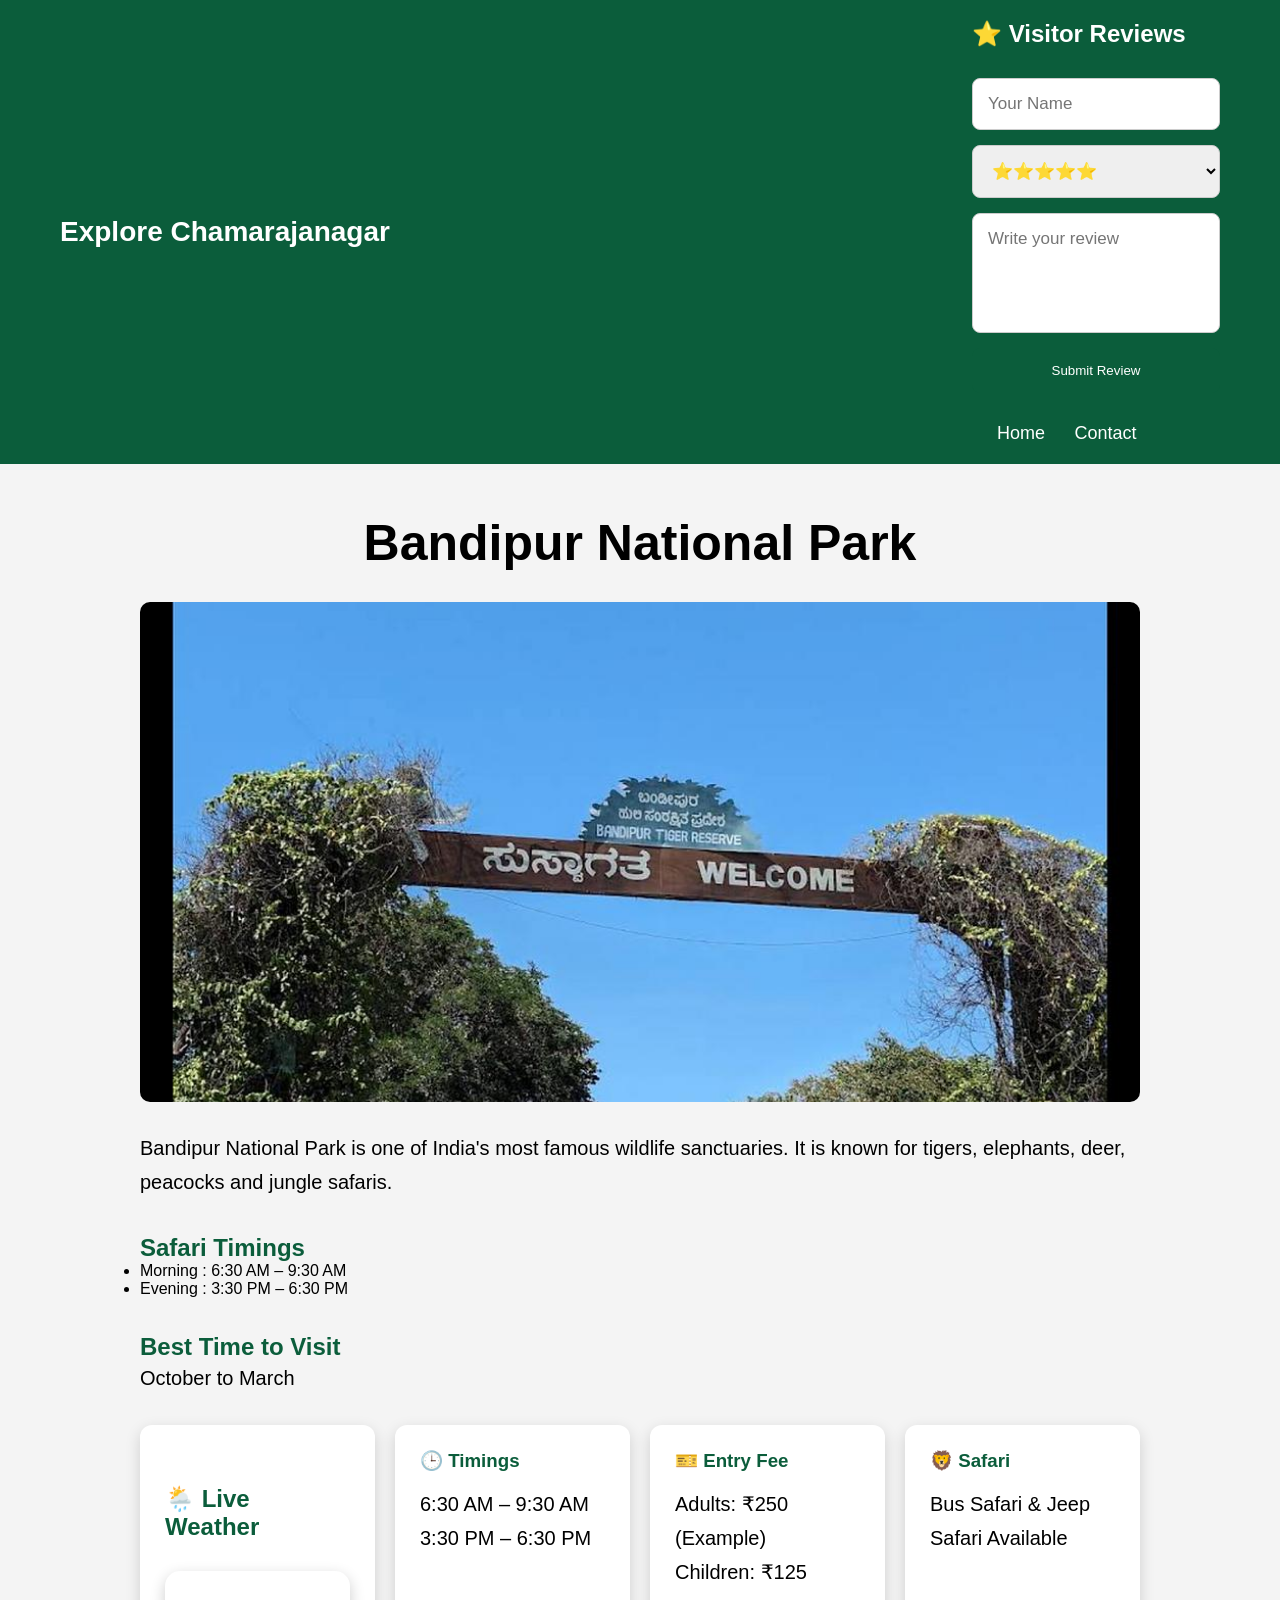
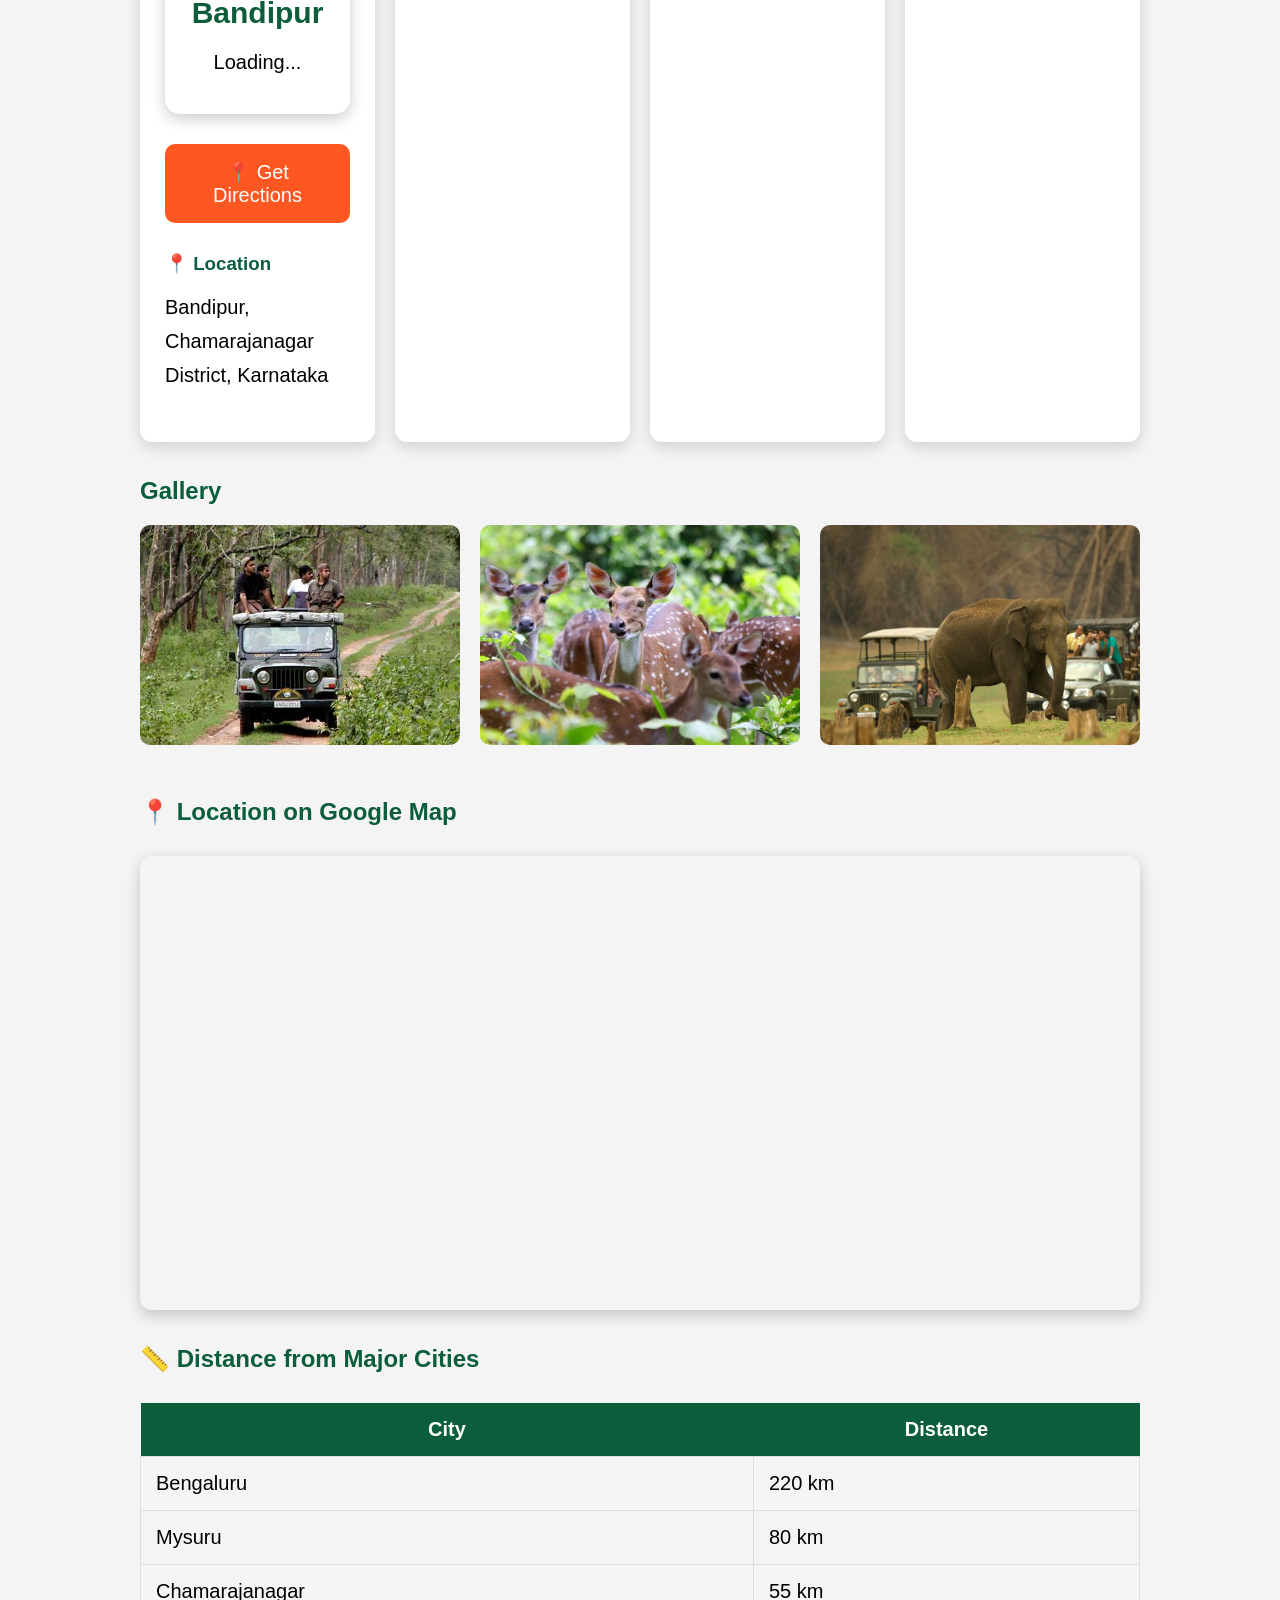
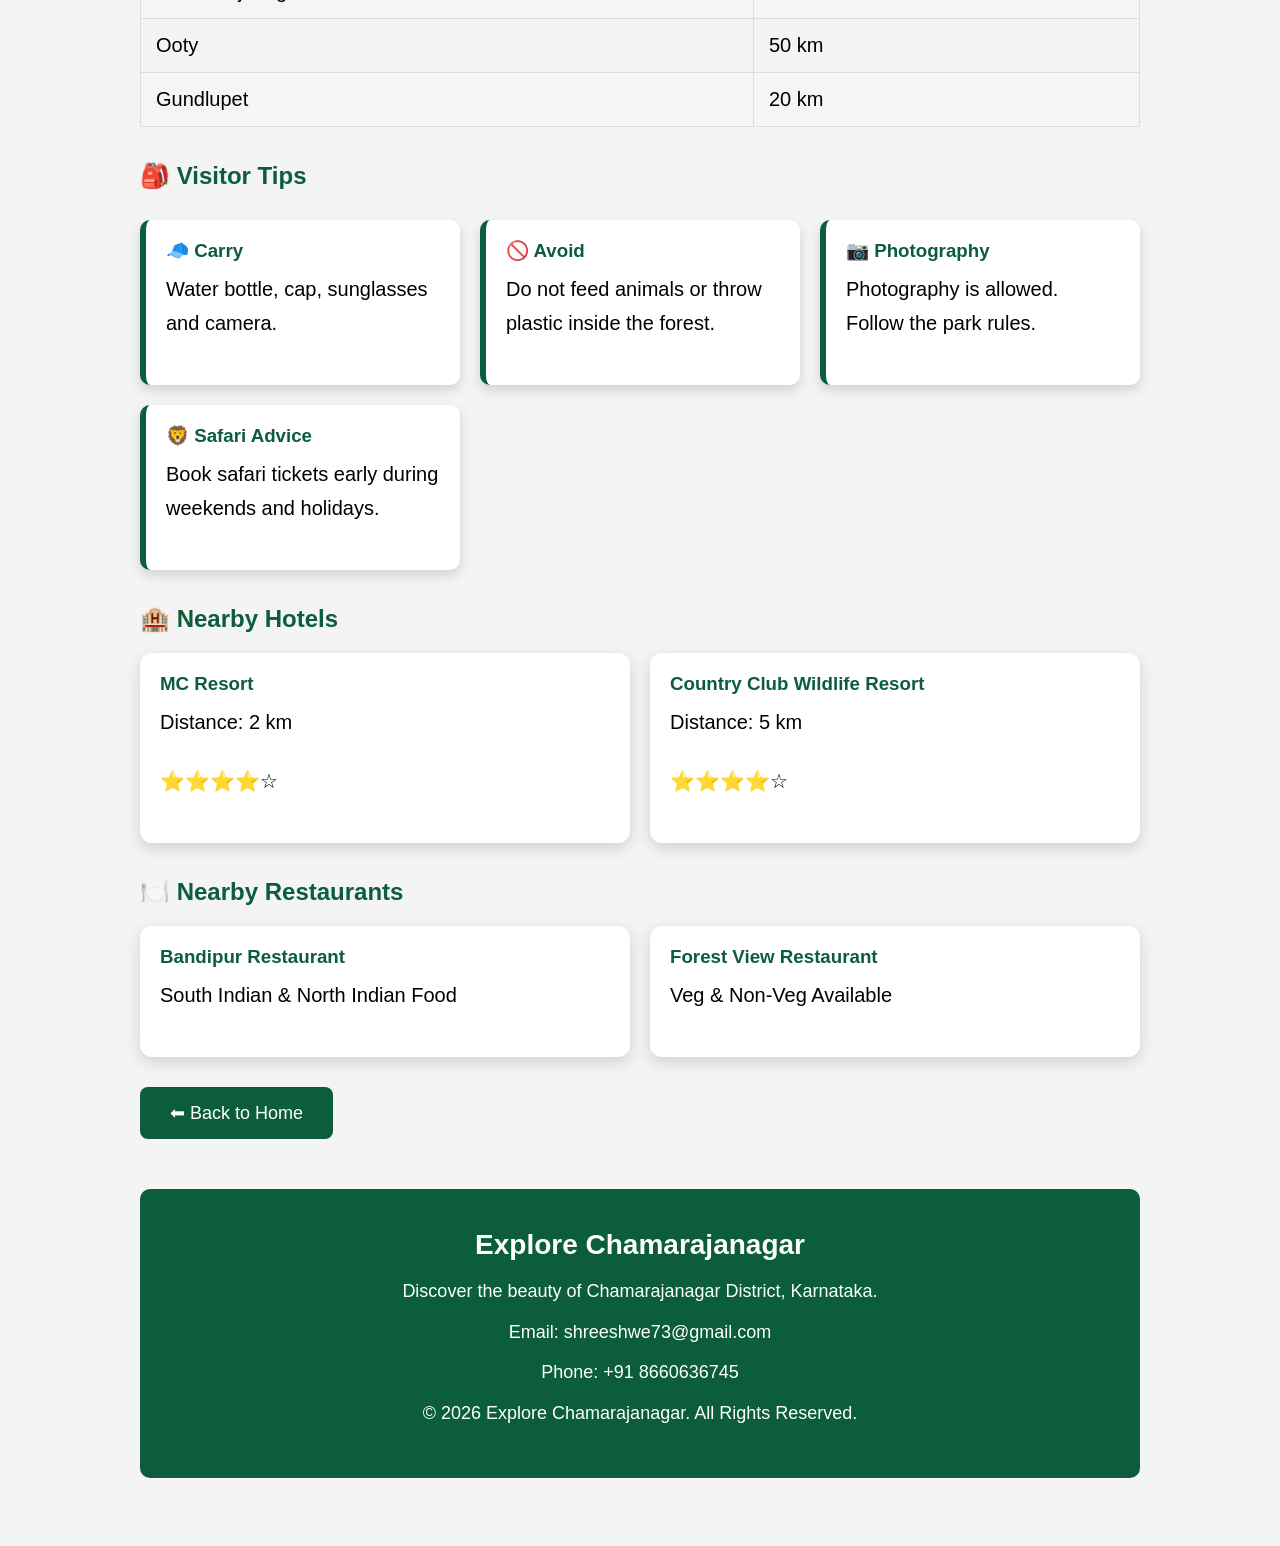
<file: bandipur.html>
<!DOCTYPE html>
<html lang="en">

<head>

<meta charset="UTF-8">

<meta name="viewport" content="width=device-width, initial-scale=1.0">

<title>Bandipur National Park</title>

<link rel="stylesheet" href="style.css">

</head>

<body>

<header>

<div class="logo">

Explore Chamarajanagar

</div>

<nav>
    <h2>⭐ Visitor Reviews</h2>

<div class="review-form">

<input type="text" id="name" placeholder="Your Name">

<select id="rating">

<option>⭐⭐⭐⭐⭐</option>
<option>⭐⭐⭐⭐</option>
<option>⭐⭐⭐</option>
<option>⭐⭐</option>
<option>⭐</option>

</select>

<textarea id="review" placeholder="Write your review"></textarea>

<button onclick="addReview()">Submit Review</button>

</div>

<div id="reviewList"></div>

<a href="index.html">Home</a>
<a href="#">Contact</a>

</nav>

</header>

<section class="details">

<h1>Bandipur National Park</h1>

<img class="main-image" src="images/bandeepur.jpeg">

<p>

Bandipur National Park is one of India's most famous wildlife sanctuaries.

It is known for tigers, elephants, deer, peacocks and jungle safaris.

</p>

<h2>Safari Timings</h2>

<ul>

<li>Morning : 6:30 AM – 9:30 AM</li>

<li>Evening : 3:30 PM – 6:30 PM</li>

</ul>

<h2>Best Time to Visit</h2>

<p>October to March</p>
<section class="info">

<div class="box">
    <h2>🌦️ Live Weather</h2>

<div class="weather-box">

<h3 id="cityName">Bandipur</h3>

<p id="temperature">Loading...</p>

<p id="description"></p>

<p id="humidity"></p>

<p id="wind"></p>

</div>
<div class="direction-box">

<a href="https://www.google.com/maps/dir/?api=1&destination=Bandipur+National+Park"
target="_blank">

<button class="direction-btn">

📍 Get Directions

</button>

</a>

</div>
<h3>📍 Location</h3>
<p>Bandipur, Chamarajanagar District, Karnataka</p>
</div>

<div class="box">
<h3>🕒 Timings</h3>
<p>6:30 AM – 9:30 AM<br>
3:30 PM – 6:30 PM</p>
</div>

<div class="box">
<h3>🎫 Entry Fee</h3>
<p>Adults: ₹250 (Example)<br>
Children: ₹125</p>
</div>

<div class="box">
<h3>🦁 Safari</h3>
<p>Bus Safari & Jeep Safari Available</p>
</div>

</section>

<h2>Gallery</h2>

<div class="gallery">

<img src="images/safari.jpeg" onclick="openImage(this.src)">

<img src="images/deer.jpeg" onclick="openImage(this.src)">

<img src="images/elephant.jpeg" onclick="openImage(this.src)">

</div>

<br>
<h2>📍 Location on Google Map</h2>

<div class="map">

<iframe
src="https://www.google.com/maps?q=Bandipur%20National%20Park&output=embed"
width="100%"
height="450"
style="border:0;"
allowfullscreen=""
loading="lazy">
</iframe>

</div>
<h2>📏 Distance from Major Cities</h2>

<table class="distance-table">

<tr>
<th>City</th>
<th>Distance</th>
</tr>

<tr>
<td>Bengaluru</td>
<td>220 km</td>
</tr>

<tr>
<td>Mysuru</td>
<td>80 km</td>
</tr>

<tr>
<td>Chamarajanagar</td>
<td>55 km</td>
</tr>

<tr>
<td>Ooty</td>
<td>50 km</td>
</tr>

<tr>
<td>Gundlupet</td>
<td>20 km</td>
</tr>

</table>
<h2>🎒 Visitor Tips</h2>

<div class="tips">

<div class="tip">
<h3>🧢 Carry</h3>
<p>Water bottle, cap, sunglasses and camera.</p>
</div>

<div class="tip">
<h3>🚫 Avoid</h3>
<p>Do not feed animals or throw plastic inside the forest.</p>
</div>

<div class="tip">
<h3>📷 Photography</h3>
<p>Photography is allowed. Follow the park rules.</p>
</div>

<div class="tip">
<h3>🦁 Safari Advice</h3>
<p>Book safari tickets early during weekends and holidays.</p>
</div>

</div>
<h2>🏨 Nearby Hotels</h2>

<div class="services">

<div class="service-card">
<h3>MC Resort</h3>
<p>Distance: 2 km</p>
<p>⭐⭐⭐⭐☆</p>
</div>

<div class="service-card">
<h3>Country Club Wildlife Resort</h3>
<p>Distance: 5 km</p>
<p>⭐⭐⭐⭐☆</p>
</div>

</div>


<h2>🍽️ Nearby Restaurants</h2>

<div class="services">

<div class="service-card">
<h3>Bandipur Restaurant</h3>
<p>South Indian & North Indian Food</p>
</div>

<div class="service-card">
<h3>Forest View Restaurant</h3>
<p>Veg & Non-Veg Available</p>
</div>

</div>

<a href="index.html">

<button class="back">

⬅ Back to Home

</button>

</a>
<footer class="details-footer">

<h3>Explore Chamarajanagar</h3>

<p>Discover the beauty of Chamarajanagar District, Karnataka.</p>

<p>Email: shreeshwe73@gmail.com</p>

<p>Phone: +91 8660636745

<p>© 2026 Explore Chamarajanagar. All Rights Reserved.</p>

</footer>

</section>
<div id="imageViewer" class="image-viewer" onclick="closeImage()">

<img id="fullImage">

</div>

<script>

function openImage(image){

document.getElementById("imageViewer").style.display="flex";

document.getElementById("fullImage").src=image;

}

function closeImage(){

document.getElementById("imageViewer").style.display="none";

}

</script>
<script src="weather.js"></script>

<script>

loadWeather(11.6586,76.6296,"Bandipur National Park");

</script>

</body>

</html>
</file>
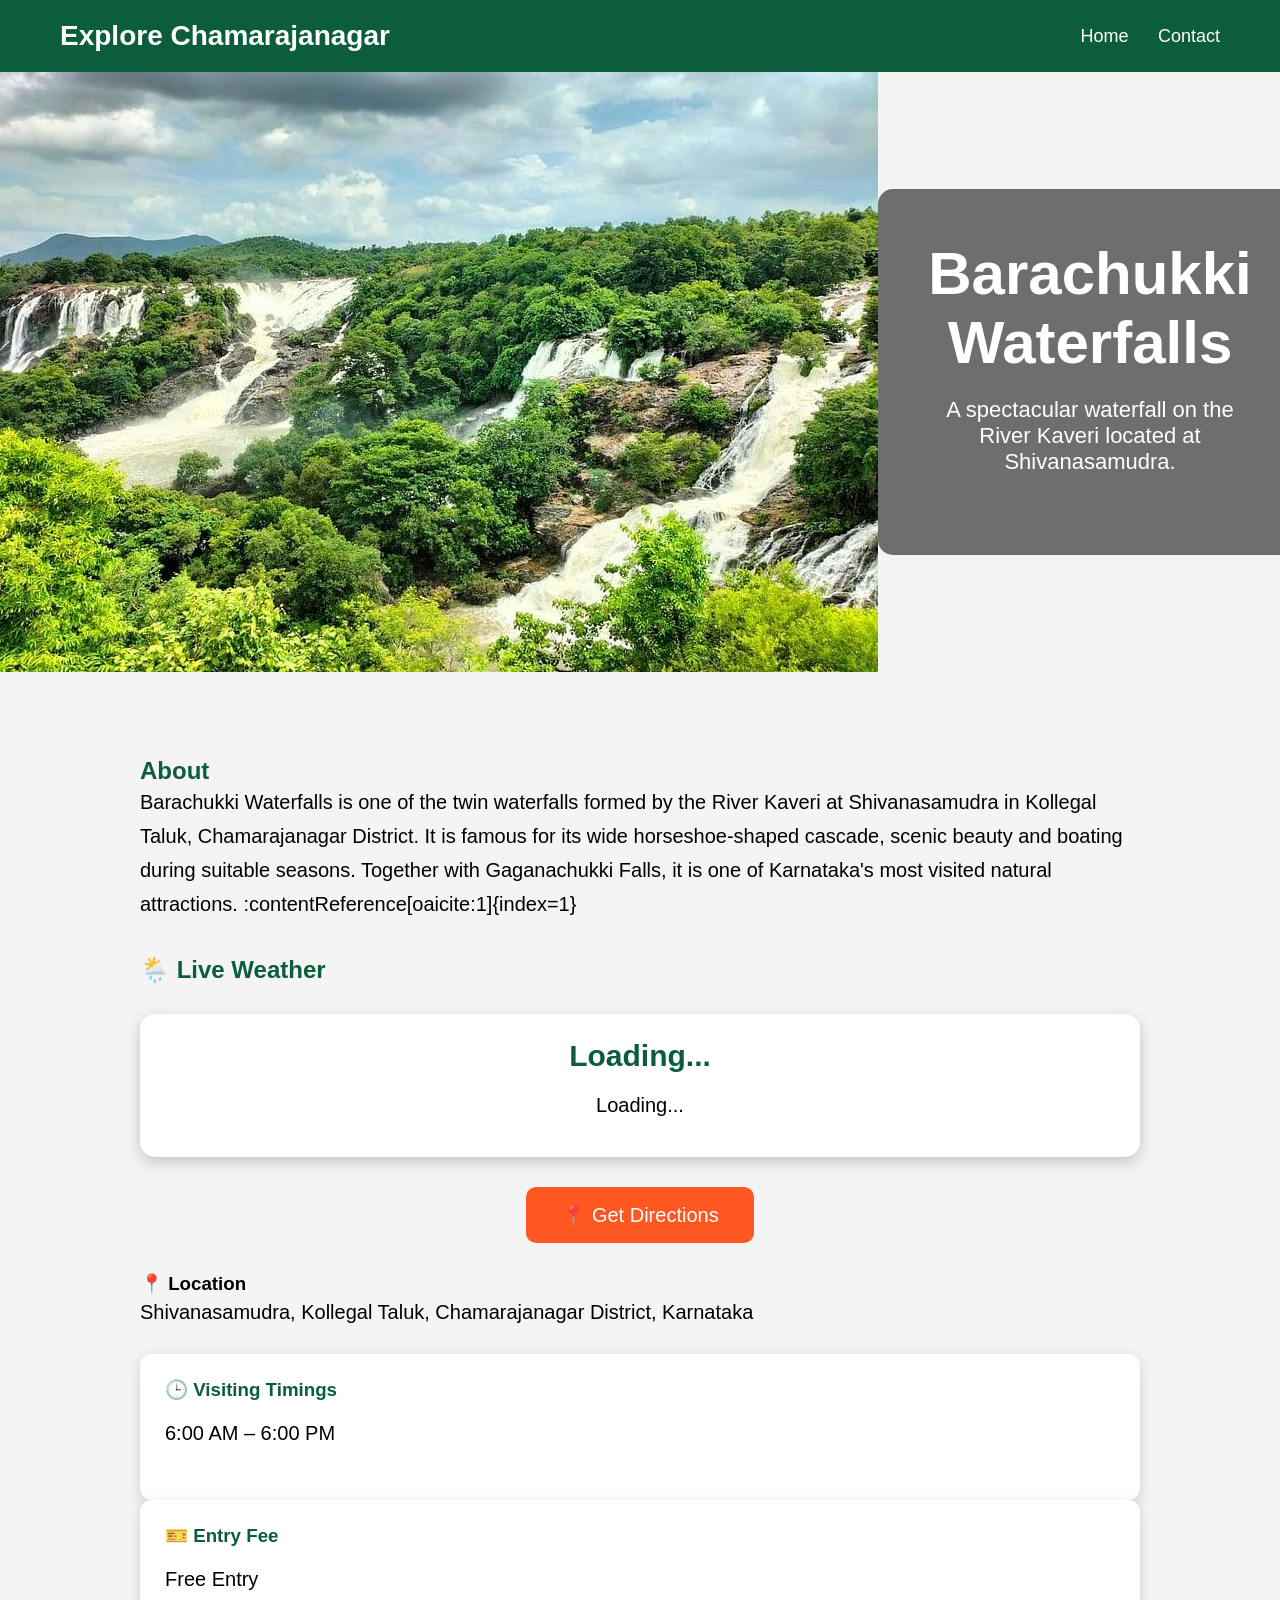
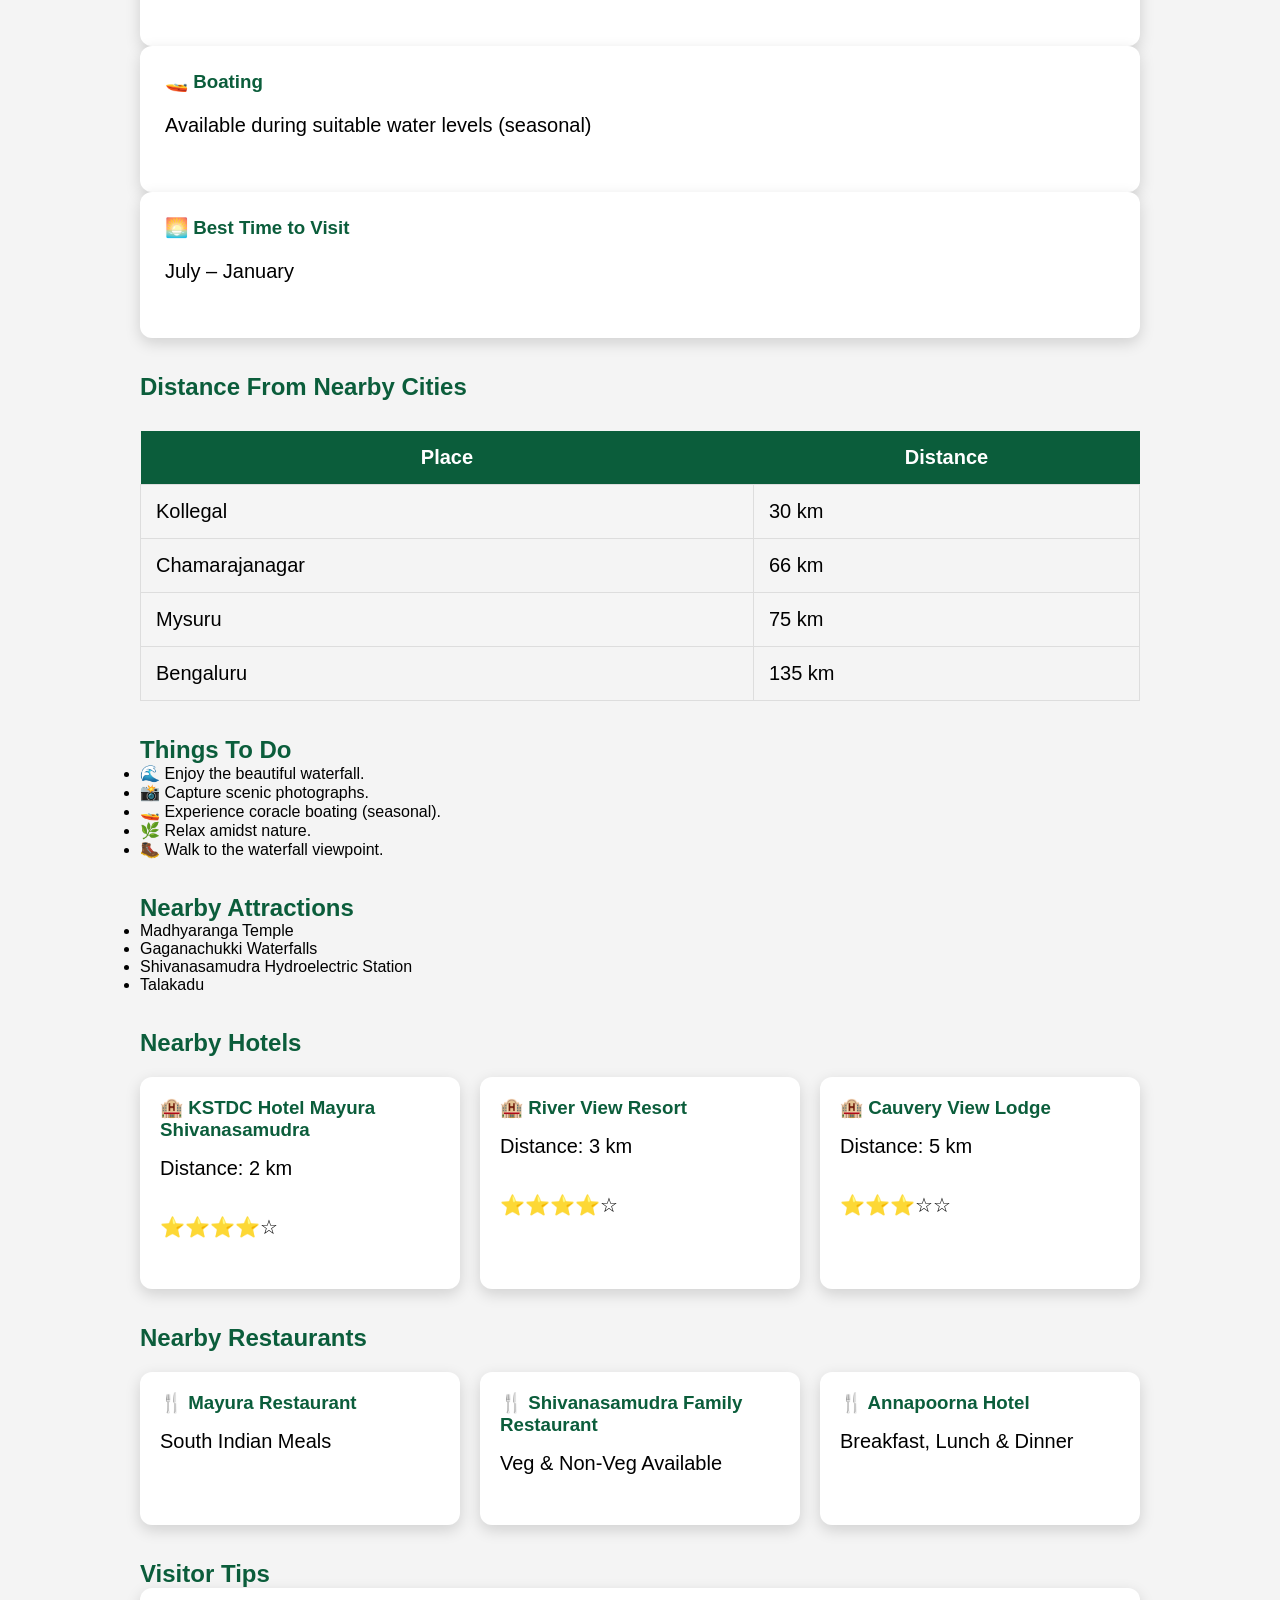
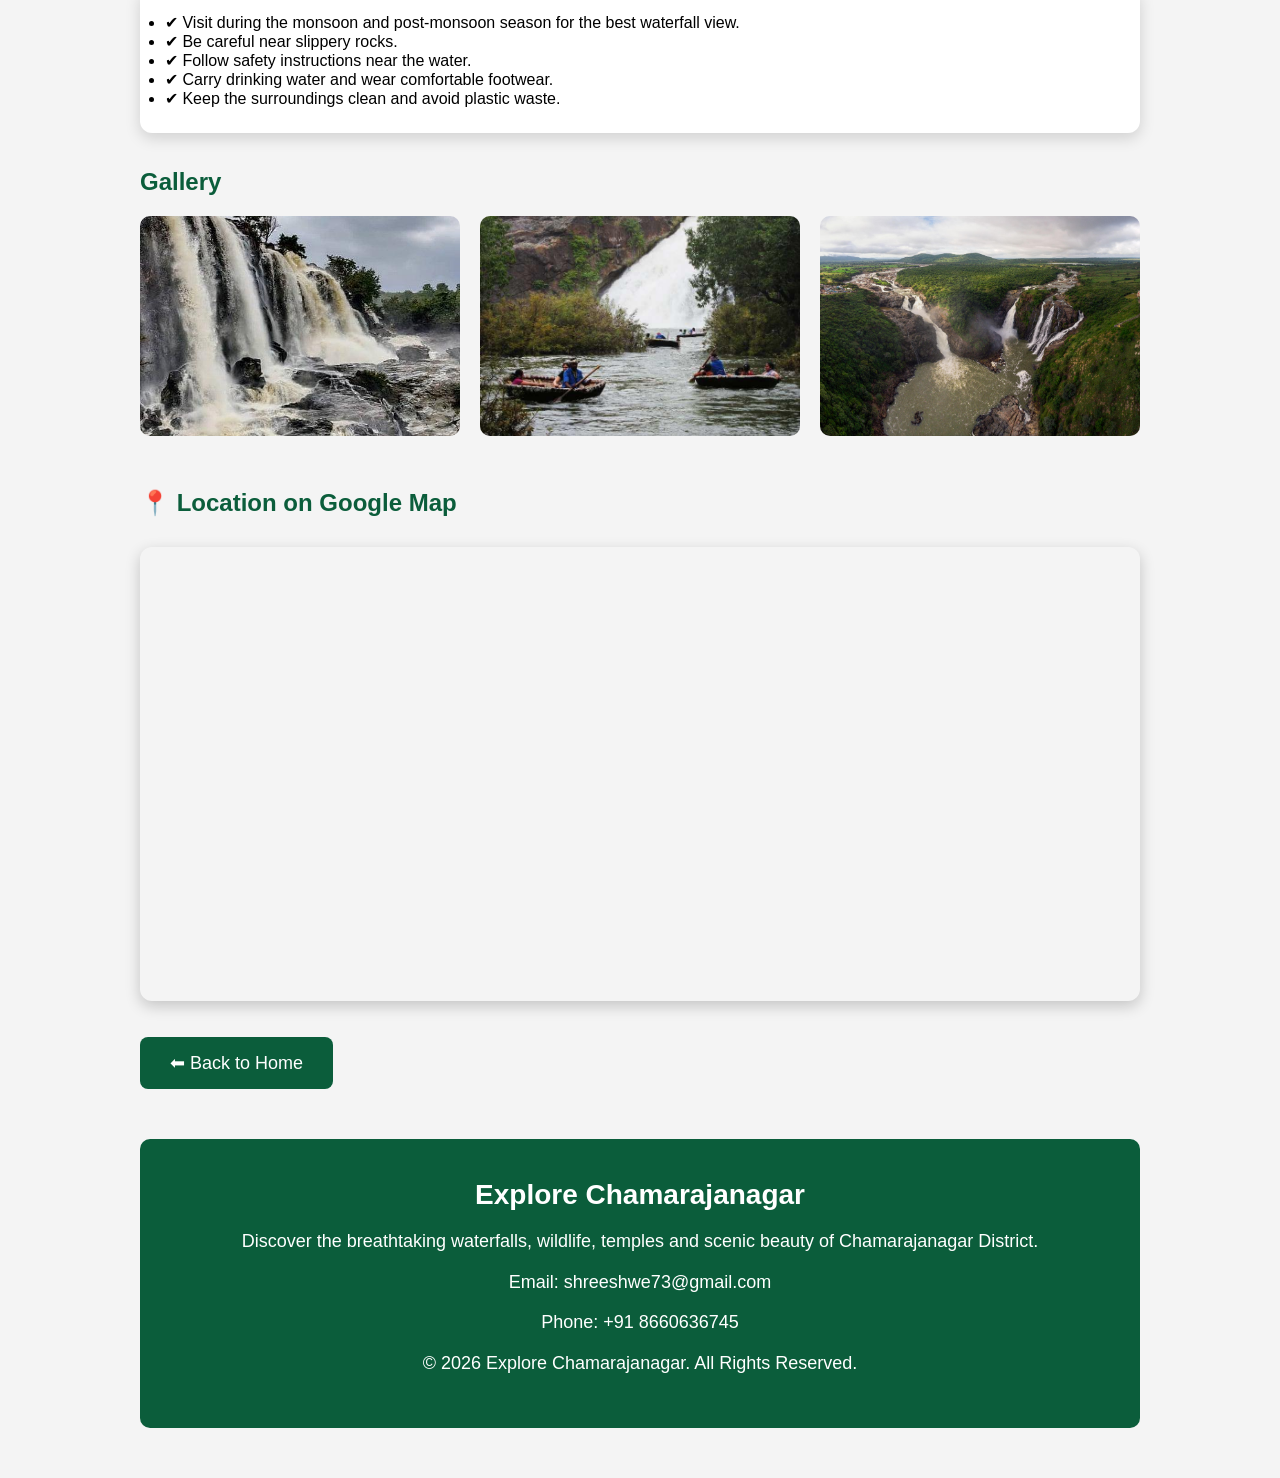
<file: bara.html>
<!DOCTYPE html>

<html lang="en">

<head>

<meta charset="UTF-8">

<meta name="viewport" content="width=device-width, initial-scale=1.0">

<title>Barachukki Waterfalls</title>

<link rel="stylesheet" href="style.css">

</head>

<body>

<header>

<div class="logo">

Explore Chamarajanagar

</div>

<nav>

<a href="index.html">Home</a>



<a href="#">Contact</a>

</nav>

</header>

<section class="hero">

<img src="images/bara.jpeg" class="place-banner">

<div class="overlay">

<h1>Barachukki Waterfalls</h1>

<p>

A spectacular waterfall on the River Kaveri located at Shivanasamudra.

</p>

</div>

</section>

<section class="details">

<h2>About</h2>

<p>

Barachukki Waterfalls is one of the twin waterfalls formed by the River Kaveri at Shivanasamudra in Kollegal Taluk, Chamarajanagar District. It is famous for its wide horseshoe-shaped cascade, scenic beauty and boating during suitable seasons. Together with Gaganachukki Falls, it is one of Karnataka's most visited natural attractions. :contentReference[oaicite:1]{index=1}

</p>

<h2>🌦️ Live Weather</h2>

<div class="weather-box">

<h3 id="cityName">Loading...</h3>

<p id="temperature">Loading...</p>

<p id="description"></p>

<p id="humidity"></p>

<p id="wind"></p>

</div>

<div class="direction-box">

<a href="https://www.google.com/maps/dir/?api=1&destination=Barachukki+Waterfalls"

target="_blank">

<button class="direction-btn">

📍 Get Directions

</button>

</a>

</div>

<h3>📍 Location</h3>

<p>

Shivanasamudra, Kollegal Taluk, Chamarajanagar District, Karnataka

</p>
  <div class="box">

<h3>🕒 Visiting Timings</h3>

<p>

6:00 AM – 6:00 PM

</p>

</div>

<div class="box">

<h3>🎫 Entry Fee</h3>

<p>

Free Entry

</p>

</div>

<div class="box">

<h3>🚤 Boating</h3>

<p>

Available during suitable water levels (seasonal)

</p>

</div>

<div class="box">

<h3>🌅 Best Time to Visit</h3>

<p>

July – January

</p>

</div>

<h2>Distance From Nearby Cities</h2>

<table class="distance-table">

<tr>

<th>Place</th>

<th>Distance</th>

</tr>

<tr>

<td>Kollegal</td>

<td>30 km</td>

</tr>

<tr>

<td>Chamarajanagar</td>

<td>66 km</td>

</tr>

<tr>

<td>Mysuru</td>

<td>75 km</td>

</tr>

<tr>

<td>Bengaluru</td>

<td>135 km</td>

</tr>

</table>

<h2>Things To Do</h2>

<ul>

<li>🌊 Enjoy the beautiful waterfall.</li>

<li>📸 Capture scenic photographs.</li>

<li>🚤 Experience coracle boating (seasonal).</li>

<li>🌿 Relax amidst nature.</li>

<li>🥾 Walk to the waterfall viewpoint.</li>

</ul>

<h2>Nearby Attractions</h2>

<ul>

<li>Madhyaranga Temple</li>

<li>Gaganachukki Waterfalls</li>

<li>Shivanasamudra Hydroelectric Station</li>

<li>Talakadu</li>

</ul>
  <h2>Nearby Hotels</h2>

<div class="services">

<div class="service-card">

<h3>🏨 KSTDC Hotel Mayura Shivanasamudra</h3>

<p>Distance: 2 km</p>

<p>⭐⭐⭐⭐☆</p>

</div>

<div class="service-card">

<h3>🏨 River View Resort</h3>

<p>Distance: 3 km</p>

<p>⭐⭐⭐⭐☆</p>

</div>

<div class="service-card">

<h3>🏨 Cauvery View Lodge</h3>

<p>Distance: 5 km</p>

<p>⭐⭐⭐☆☆</p>

</div>

</div>

<h2>Nearby Restaurants</h2>

<div class="services">

<div class="service-card">

<h3>🍴 Mayura Restaurant</h3>

<p>South Indian Meals</p>

</div>

<div class="service-card">

<h3>🍴 Shivanasamudra Family Restaurant</h3>

<p>Veg & Non-Veg Available</p>

</div>

<div class="service-card">

<h3>🍴 Annapoorna Hotel</h3>

<p>Breakfast, Lunch & Dinner</p>

</div>

</div>

<h2>Visitor Tips</h2>

<div class="box">

<ul>

<li>✔ Visit during the monsoon and post-monsoon season for the best waterfall view.</li>

<li>✔ Be careful near slippery rocks.</li>

<li>✔ Follow safety instructions near the water.</li>

<li>✔ Carry drinking water and wear comfortable footwear.</li>

<li>✔ Keep the surroundings clean and avoid plastic waste.</li>

</ul>

</div>

<h2>Gallery</h2>

<div class="gallery">

<img src="images/bara1.jpeg" onclick="openImage(this.src)">

<img src="images/bara2.jpeg" onclick="openImage(this.src)">

<img src="images/bara3.jpeg" onclick="openImage(this.src)">

</div>
  <br>

<h2>📍 Location on Google Map</h2>

<div class="map">

<iframe

src="https://www.google.com/maps?q=Barachukki+Waterfalls&output=embed"

width="100%"

height="450"

style="border:0;"

allowfullscreen=""

loading="lazy">

</iframe>

</div>

<div id="imageViewer" class="image-viewer" onclick="closeImage()">

<img id="fullImage">

</div>

<br>

<a href="index.html">

<button class="back">

⬅ Back to Home

</button>

</a>

<footer class="details-footer">

<h3>Explore Chamarajanagar</h3>

<p>

Discover the breathtaking waterfalls, wildlife, temples and scenic beauty of Chamarajanagar District.

</p>

<p>

Email: shreeshwe73@gmail.com

</p>

<p>

Phone: +91 8660636745

</p>

<p>

© 2026 Explore Chamarajanagar. All Rights Reserved.

</p>

</footer>

</section>
  <script>

function openImage(image){

document.getElementById("imageViewer").style.display="flex";

document.getElementById("fullImage").src=image;

}

function closeImage(){

document.getElementById("imageViewer").style.display="none";

}

</script>

<script src="weather.js"></script>

<script>

loadWeather(

12.2976,

77.1704,

"Barachukki Waterfalls"

);

</script>
</body>
</html>
</file>
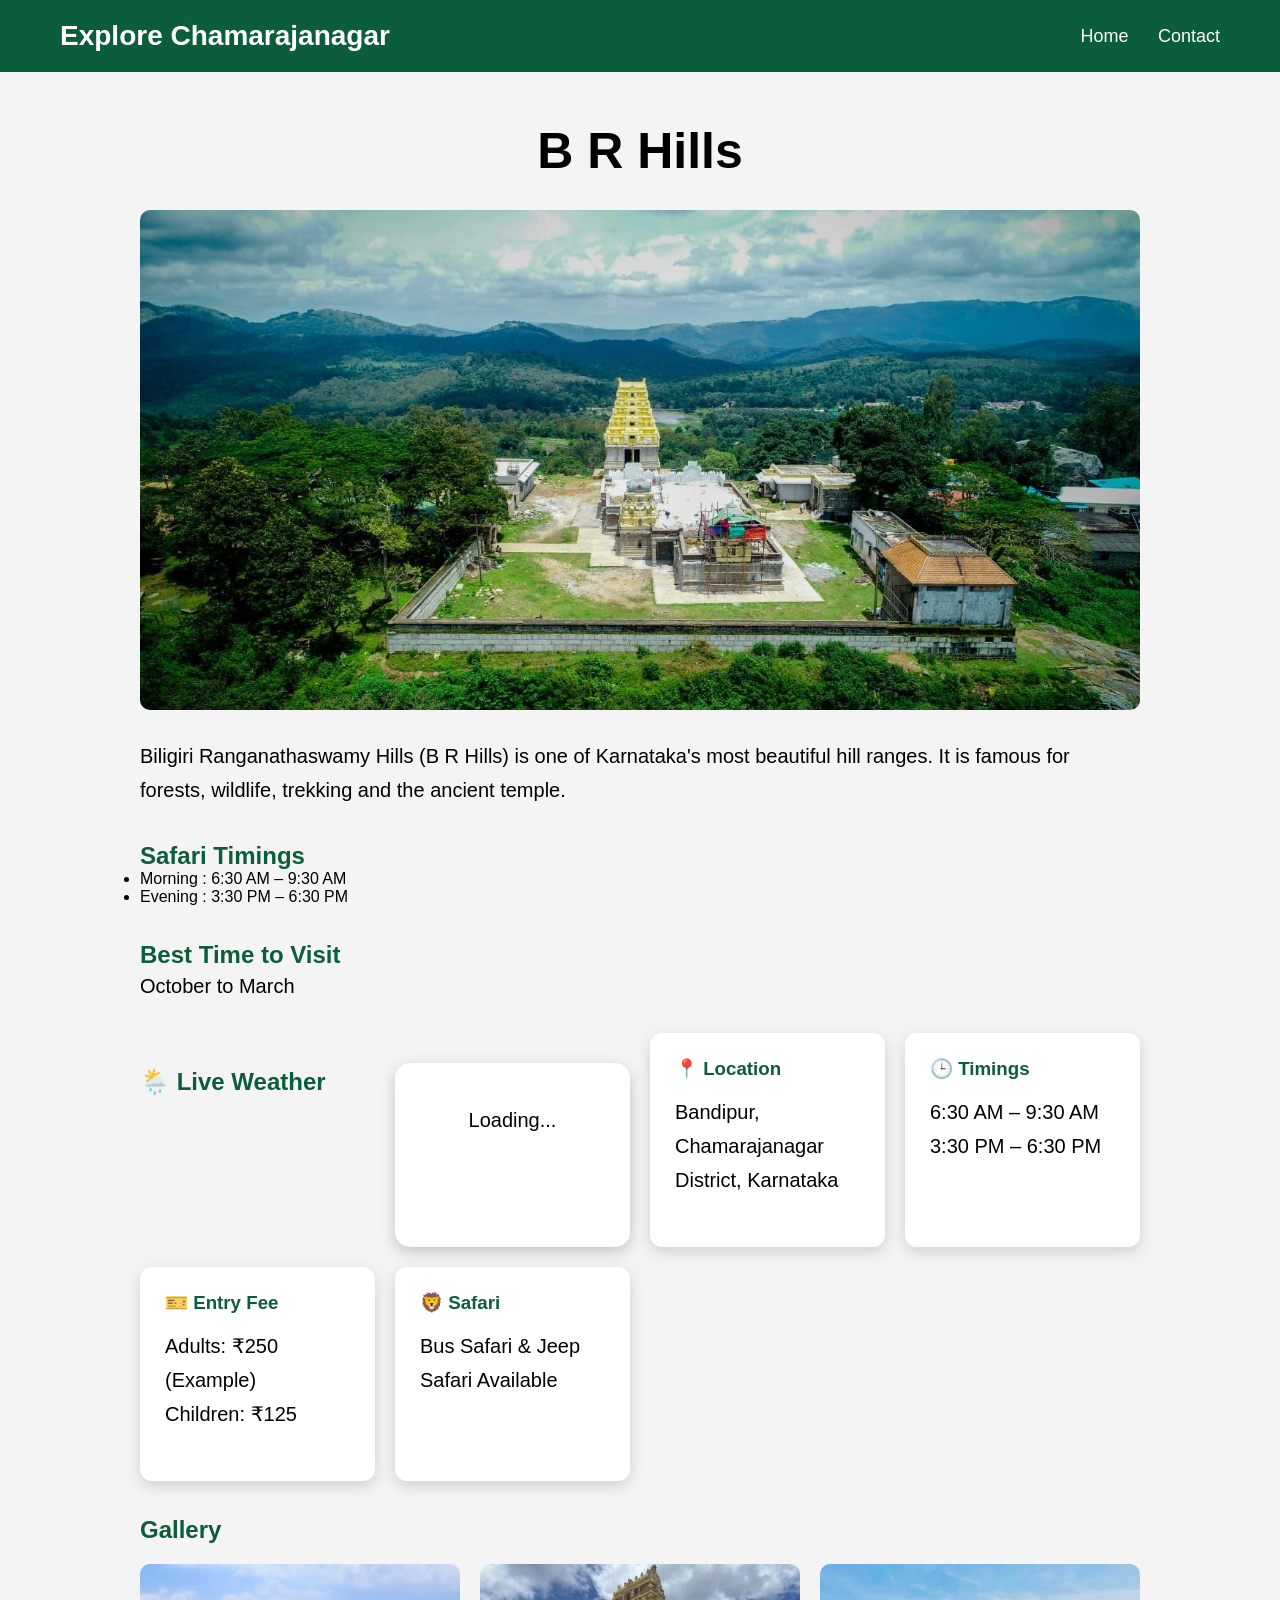
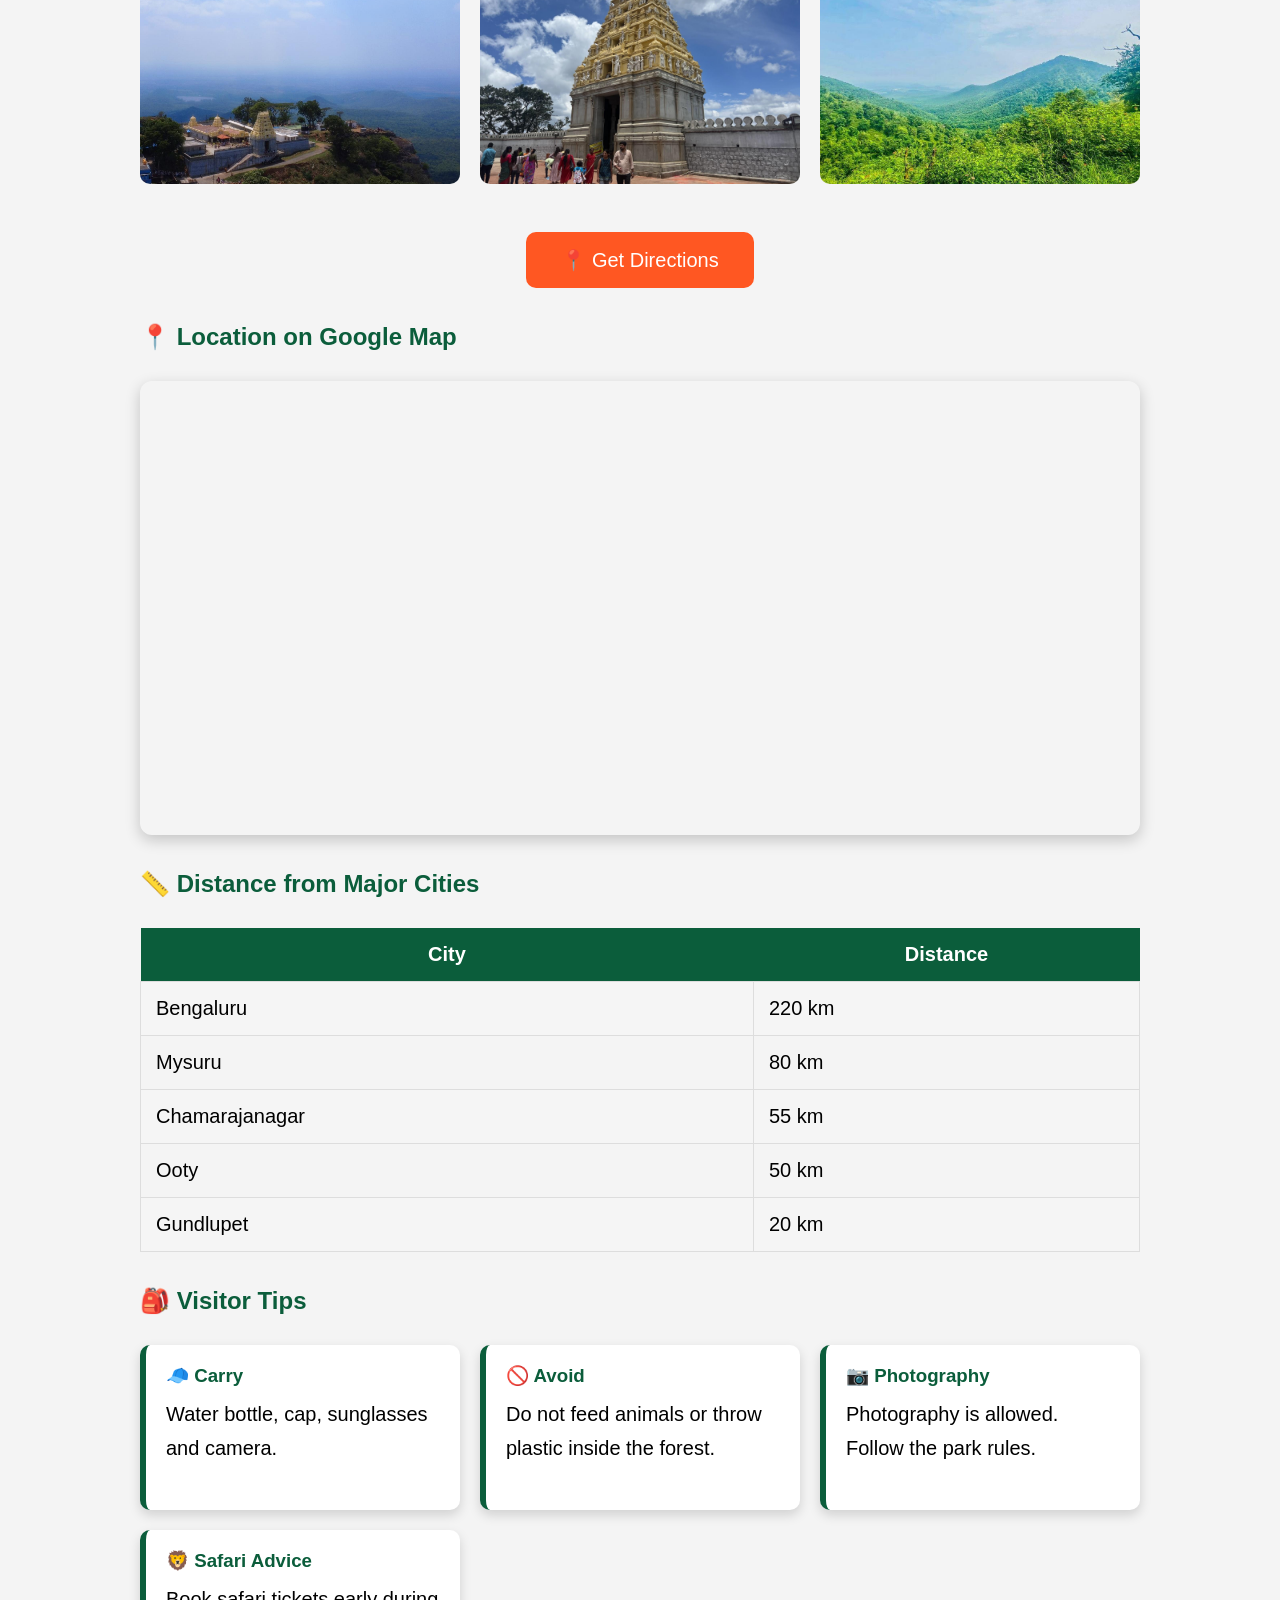
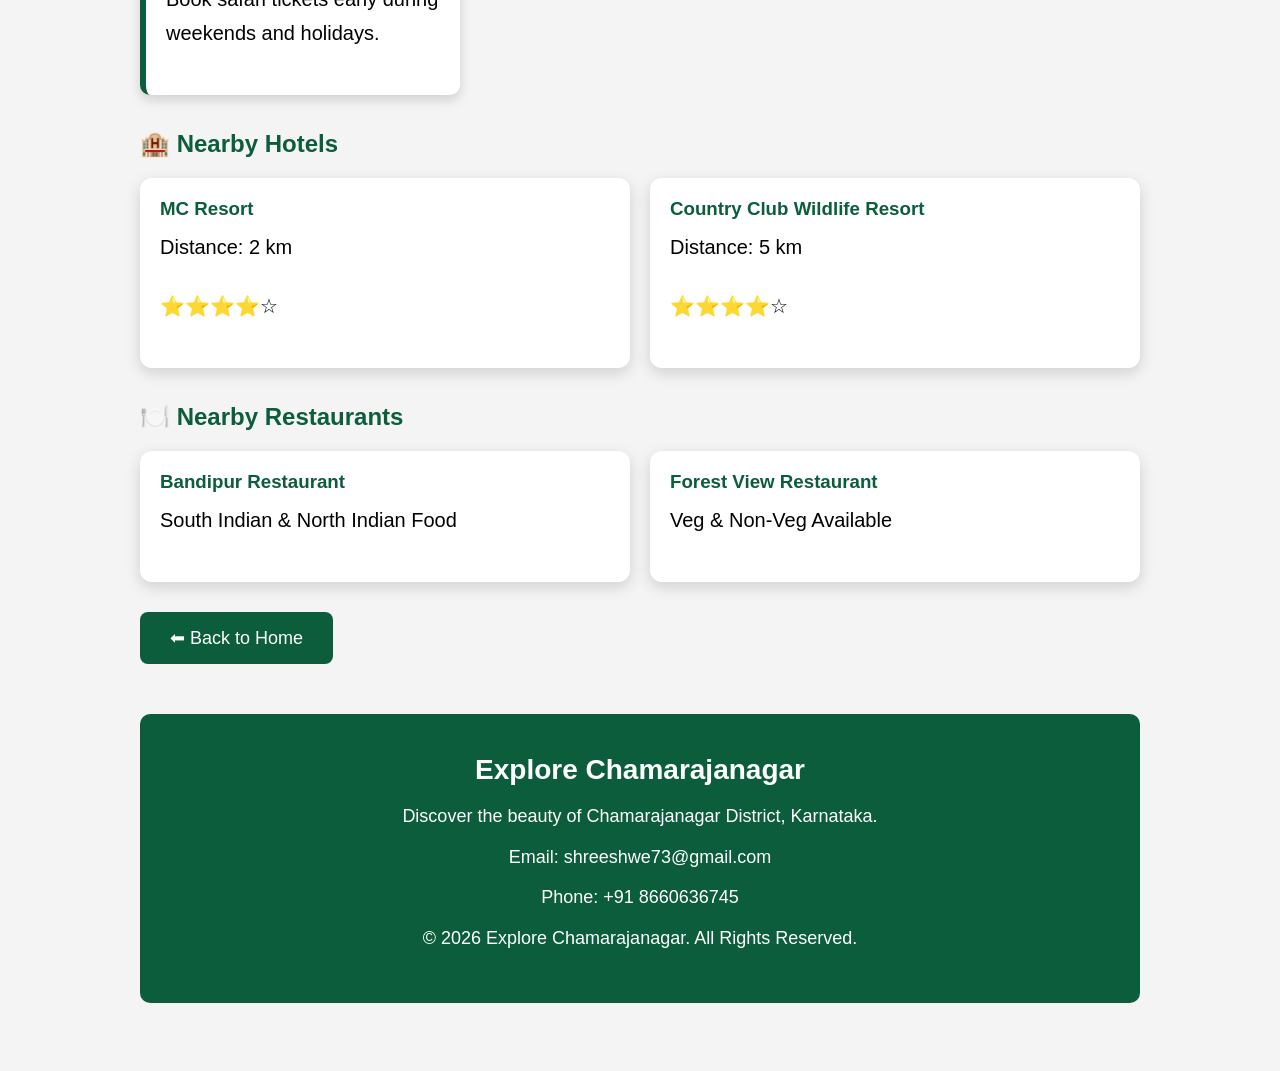
<file: brhills.html>
<!DOCTYPE html>
<html lang="en">

<head>

<meta charset="UTF-8">

<meta name="viewport" content="width=device-width, initial-scale=1.0">

<title>Bandipur National Park</title>

<link rel="stylesheet" href="style.css">

</head>

<body>

<header>

<div class="logo">

Explore Chamarajanagar

</div>

<nav>

<a href="index.html">Home</a>


<a href="#">Contact</a>

</nav>

</header>

<section class="details">

<h1> B R Hills </h1>

<img class="main-image" src="images/brhills.jpeg">

<p>

Biligiri Ranganathaswamy Hills (B R Hills) is one of Karnataka's most beautiful hill ranges.

It is famous for forests, wildlife, trekking and the ancient temple.

</p>

<h2>Safari Timings</h2>

<ul>

<li>Morning : 6:30 AM – 9:30 AM</li>

<li>Evening : 3:30 PM – 6:30 PM</li>

</ul>

<h2>Best Time to Visit</h2>

<p>October to March</p>
<section class="info">
    <h2>🌦️ Live Weather</h2>

<div class="weather-box">

<h3 id="cityName"></h3>

<p id="temperature">Loading...</p>

<p id="description"></p>

<p id="humidity"></p>

<p id="wind"></p>

</div>

<div class="box">
<h3>📍 Location</h3>
<p>Bandipur, Chamarajanagar District, Karnataka</p>
</div>

<div class="box">
<h3>🕒 Timings</h3>
<p>6:30 AM – 9:30 AM<br>
3:30 PM – 6:30 PM</p>
</div>

<div class="box">
<h3>🎫 Entry Fee</h3>
<p>Adults: ₹250 (Example)<br>
Children: ₹125</p>
</div>

<div class="box">
<h3>🦁 Safari</h3>
<p>Bus Safari & Jeep Safari Available</p>
</div>

</section>

<h2>Gallery</h2>

<div class="gallery">

<img src="images/br1.jpeg">

<img src="images/br2.jpeg">

<img src="images/br3.jpeg">
</div>

<br>
<div class="direction-box">

<a href="https://www.google.com/maps/dir/?api=1&destination=Biligiri+Ranganathaswamy+Temple"
target="_blank">

<button class="direction-btn">

📍 Get Directions

</button>

</a>

</div>
<h2>📍 Location on Google Map</h2>

<div class="map">

<iframe
src="https://www.google.com/maps?q=BR%20Hills&output=embed"
width="100%"
height="450"
style="border:0;"
allowfullscreen=""
loading="lazy">
</iframe>

</div>
<h2>📏 Distance from Major Cities</h2>

<table class="distance-table">

<tr>
<th>City</th>
<th>Distance</th>
</tr>

<tr>
<td>Bengaluru</td>
<td>220 km</td>
</tr>

<tr>
<td>Mysuru</td>
<td>80 km</td>
</tr>

<tr>
<td>Chamarajanagar</td>
<td>55 km</td>
</tr>

<tr>
<td>Ooty</td>
<td>50 km</td>
</tr>

<tr>
<td>Gundlupet</td>
<td>20 km</td>
</tr>

</table>
<h2>🎒 Visitor Tips</h2>

<div class="tips">

<div class="tip">
<h3>🧢 Carry</h3>
<p>Water bottle, cap, sunglasses and camera.</p>
</div>

<div class="tip">
<h3>🚫 Avoid</h3>
<p>Do not feed animals or throw plastic inside the forest.</p>
</div>

<div class="tip">
<h3>📷 Photography</h3>
<p>Photography is allowed. Follow the park rules.</p>
</div>

<div class="tip">
<h3>🦁 Safari Advice</h3>
<p>Book safari tickets early during weekends and holidays.</p>
</div>

</div>
<h2>🏨 Nearby Hotels</h2>

<div class="services">

<div class="service-card">
<h3>MC Resort</h3>
<p>Distance: 2 km</p>
<p>⭐⭐⭐⭐☆</p>
</div>

<div class="service-card">
<h3>Country Club Wildlife Resort</h3>
<p>Distance: 5 km</p>
<p>⭐⭐⭐⭐☆</p>
</div>

</div>


<h2>🍽️ Nearby Restaurants</h2>

<div class="services">

<div class="service-card">
<h3>Bandipur Restaurant</h3>
<p>South Indian & North Indian Food</p>
</div>

<div class="service-card">
<h3>Forest View Restaurant</h3>
<p>Veg & Non-Veg Available</p>
</div>

</div>

<a href="index.html">

<button class="back">

⬅ Back to Home

</button>

</a>
<footer class="details-footer">

<h3>Explore Chamarajanagar</h3>

<p>Discover the beauty of Chamarajanagar District, Karnataka.</p>

<p>Email: shreeshwe73@gmail.com</p>

<p>Phone: +91 8660636745

<p>© 2026 Explore Chamarajanagar. All Rights Reserved.</p>

</footer>

</section>
<div id="imageViewer" class="image-viewer" onclick="closeImage()">

<img id="fullImage">

</div>

<script>

function openImage(image){

document.getElementById("imageViewer").style.display="flex";

document.getElementById("fullImage").src=image;

}

function closeImage(){

document.getElementById("imageViewer").style.display="none";

}

</script>

<script src="weather.js"></script>

<script>

loadWeather(11.9986,77.1467,"B R Hills");

</script>

</body>

</html>
</file>
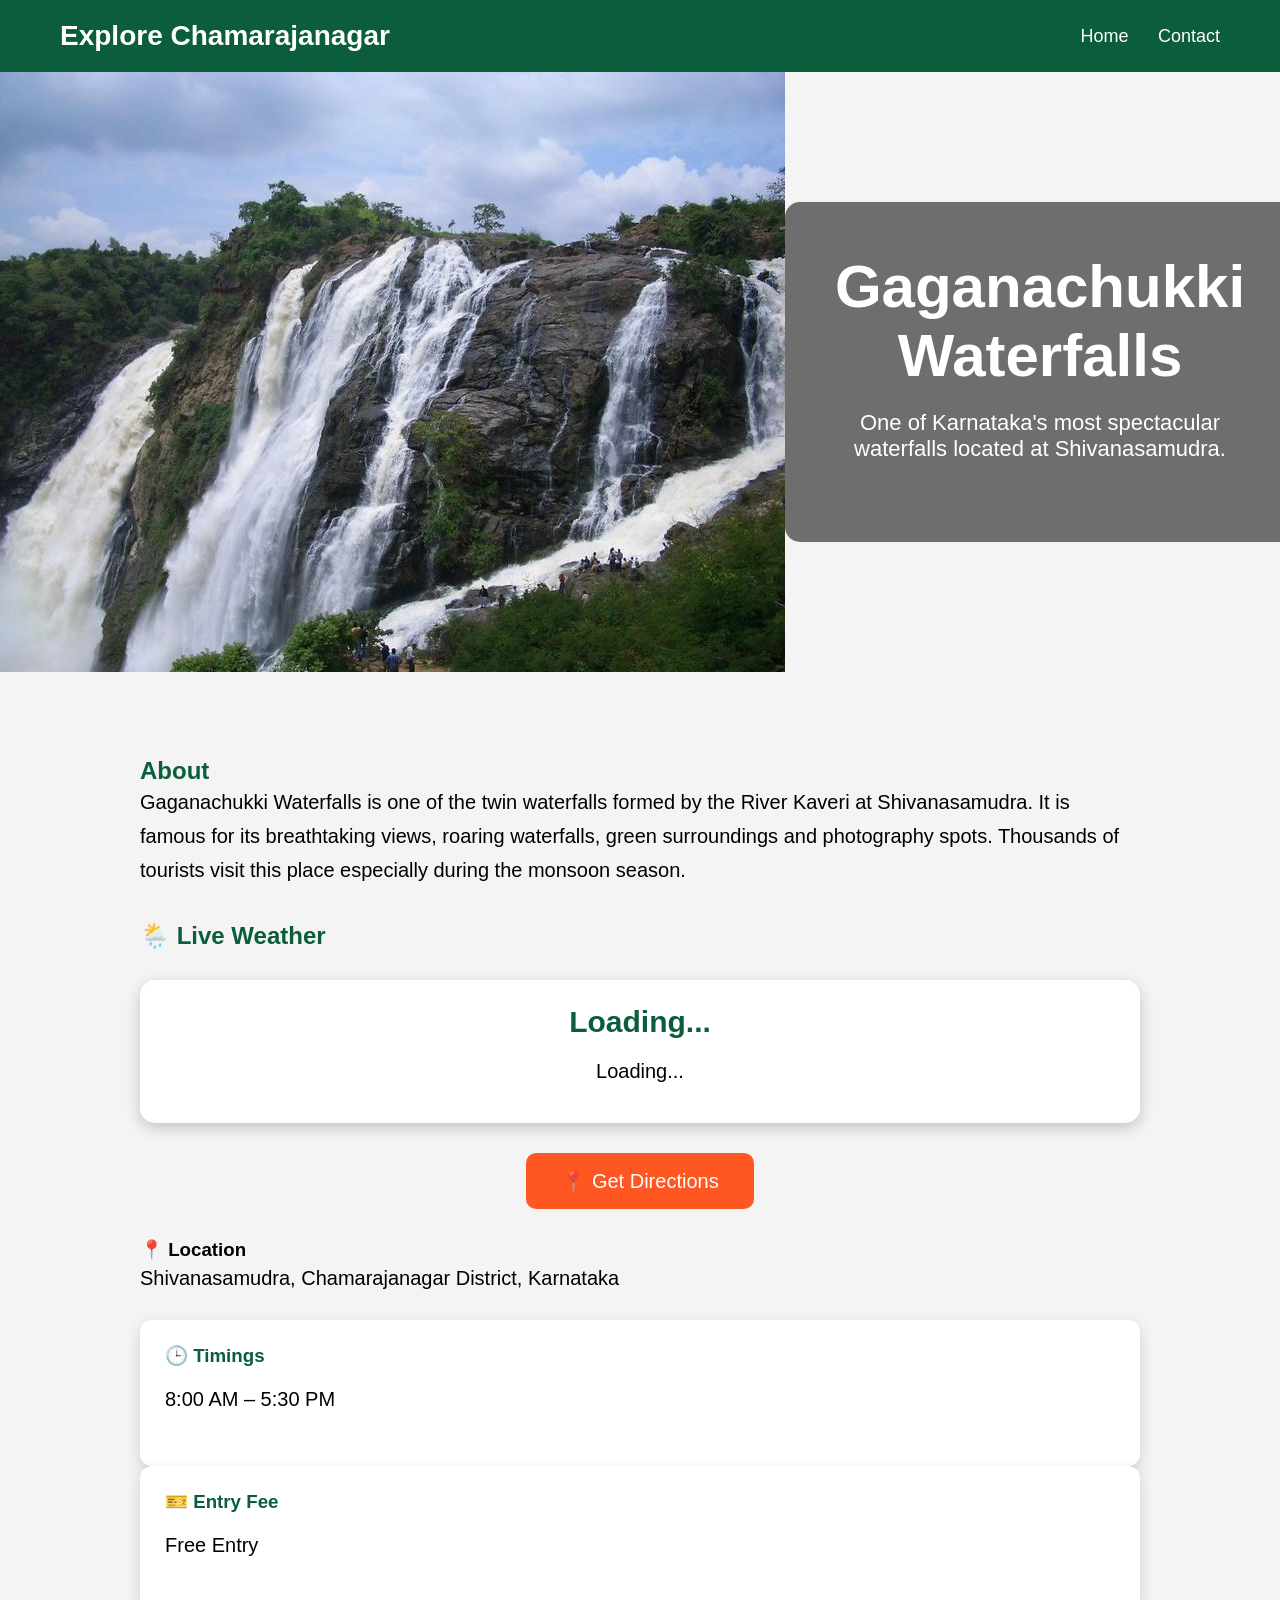
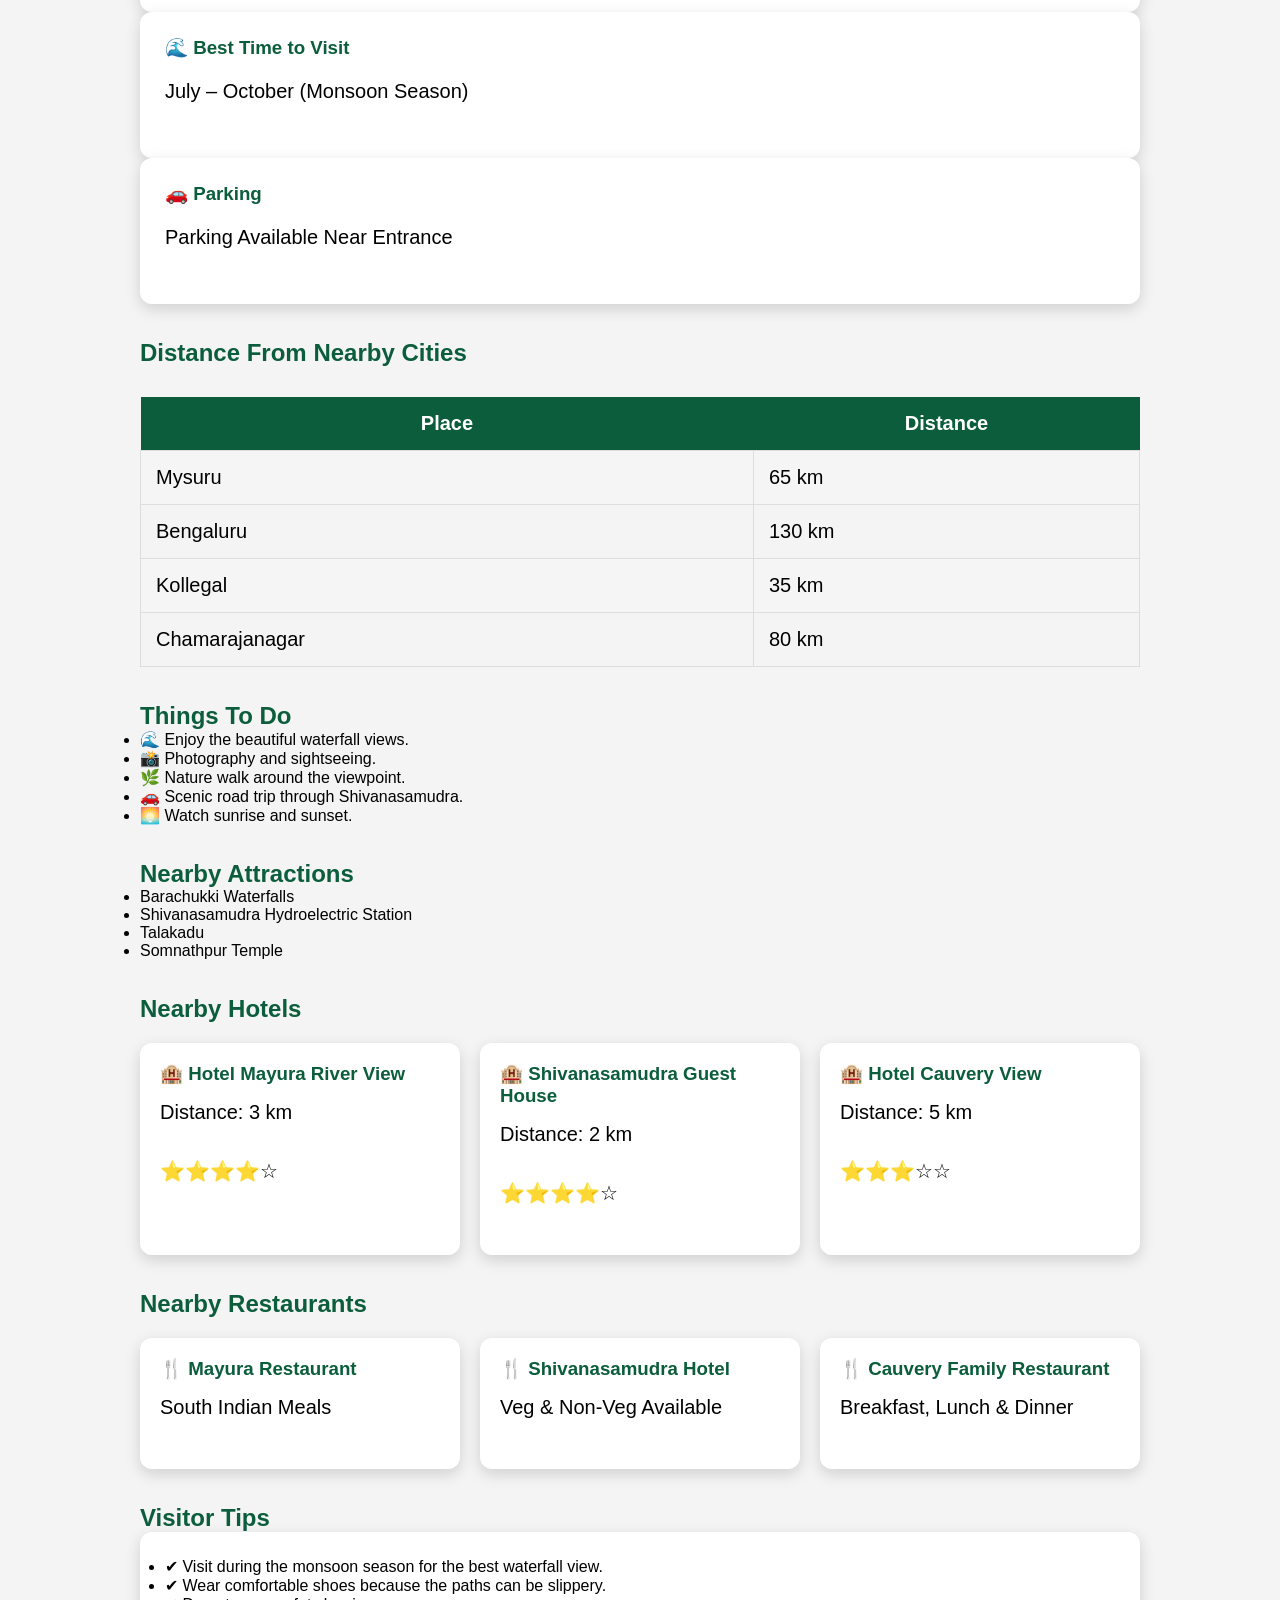
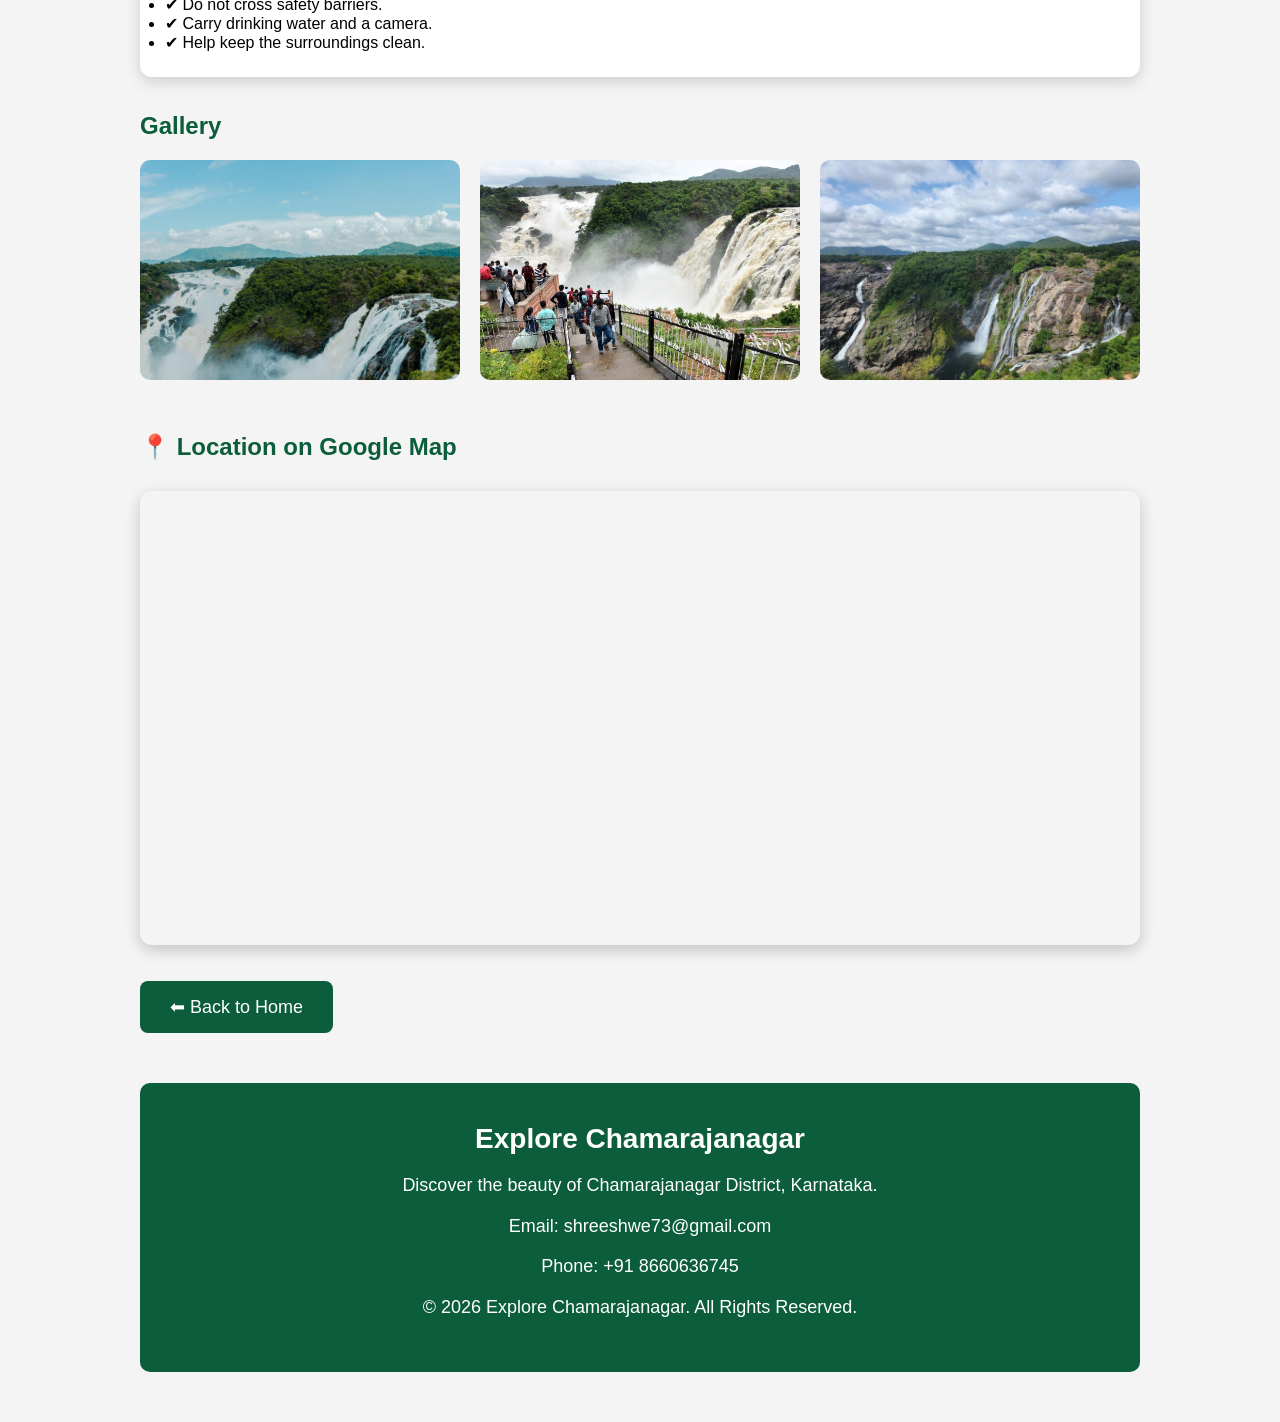
<file: gaganachukki.html>
<!DOCTYPE html>
<html lang="en">

<head>

<meta charset="UTF-8">

<meta name="viewport" content="width=device-width, initial-scale=1.0">

<title>Gaganachukki Waterfalls</title>

<link rel="stylesheet" href="style.css">

</head>

<body>

<header>

<div class="logo">

Explore Chamarajanagar

</div>

<nav>

<a href="index.html">Home</a>

<a href="#">Contact</a>

</nav>

</header>

<section class="hero">

<img src="images/gaganachukki.jpeg" class="place-banner">

<div class="overlay">

<h1>Gaganachukki Waterfalls</h1>

<p>One of Karnataka's most spectacular waterfalls located at Shivanasamudra.</p>

</div>

</section>

<section class="details">

<h2>About</h2>

<p>

Gaganachukki Waterfalls is one of the twin waterfalls formed by the River Kaveri
at Shivanasamudra. It is famous for its breathtaking views, roaring waterfalls,
green surroundings and photography spots. Thousands of tourists visit this place
especially during the monsoon season.

</p>

<h2>🌦️ Live Weather</h2>

<div class="weather-box">

<h3 id="cityName">Loading...</h3>

<p id="temperature">Loading...</p>

<p id="description"></p>

<p id="humidity"></p>

<p id="wind"></p>

</div>

<div class="direction-box">

<a href="https://www.google.com/maps/dir/?api=1&destination=Gaganachukki+Waterfalls"
target="_blank">

<button class="direction-btn">

📍 Get Directions

</button>

</a>

</div>

<h3>📍 Location</h3>

<p>

Shivanasamudra, Chamarajanagar District, Karnataka

</p>
  <div class="box">

<h3>🕒 Timings</h3>

<p>

8:00 AM – 5:30 PM

</p>

</div>

<div class="box">

<h3>🎫 Entry Fee</h3>

<p>

Free Entry

</p>

</div>

<div class="box">

<h3>🌊 Best Time to Visit</h3>

<p>

July – October (Monsoon Season)

</p>

</div>

<div class="box">

<h3>🚗 Parking</h3>

<p>

Parking Available Near Entrance

</p>

</div>

<h2>Distance From Nearby Cities</h2>

<table class="distance-table">

<tr>

<th>Place</th>

<th>Distance</th>

</tr>

<tr>

<td>Mysuru</td>

<td>65 km</td>

</tr>

<tr>

<td>Bengaluru</td>

<td>130 km</td>

</tr>

<tr>

<td>Kollegal</td>

<td>35 km</td>

</tr>

<tr>

<td>Chamarajanagar</td>

<td>80 km</td>

</tr>

</table>

<h2>Things To Do</h2>

<ul>

<li>🌊 Enjoy the beautiful waterfall views.</li>

<li>📸 Photography and sightseeing.</li>

<li>🌿 Nature walk around the viewpoint.</li>

<li>🚗 Scenic road trip through Shivanasamudra.</li>

<li>🌅 Watch sunrise and sunset.</li>

</ul>

<h2>Nearby Attractions</h2>

<ul>

<li>Barachukki Waterfalls</li>

<li>Shivanasamudra Hydroelectric Station</li>

<li>Talakadu</li>

<li>Somnathpur Temple</li>

</ul>
  <h2>Nearby Hotels</h2>

<div class="services">

<div class="service-card">

<h3>🏨 Hotel Mayura River View</h3>

<p>Distance: 3 km</p>

<p>⭐⭐⭐⭐☆</p>

</div>

<div class="service-card">

<h3>🏨 Shivanasamudra Guest House</h3>

<p>Distance: 2 km</p>

<p>⭐⭐⭐⭐☆</p>

</div>

<div class="service-card">

<h3>🏨 Hotel Cauvery View</h3>

<p>Distance: 5 km</p>

<p>⭐⭐⭐☆☆</p>

</div>

</div>

<h2>Nearby Restaurants</h2>

<div class="services">

<div class="service-card">

<h3>🍴 Mayura Restaurant</h3>

<p>South Indian Meals</p>

</div>

<div class="service-card">

<h3>🍴 Shivanasamudra Hotel</h3>

<p>Veg & Non-Veg Available</p>

</div>

<div class="service-card">

<h3>🍴 Cauvery Family Restaurant</h3>

<p>Breakfast, Lunch & Dinner</p>

</div>

</div>

<h2>Visitor Tips</h2>

<div class="box">

<ul>

<li>✔ Visit during the monsoon season for the best waterfall view.</li>

<li>✔ Wear comfortable shoes because the paths can be slippery.</li>

<li>✔ Do not cross safety barriers.</li>

<li>✔ Carry drinking water and a camera.</li>

<li>✔ Help keep the surroundings clean.</li>

</ul>

</div>

<h2>Gallery</h2>

<div class="gallery">

<img src="images/gagan1.jpeg" onclick="openImage(this.src)">

<img src="images/gagan2.jpeg" onclick="openImage(this.src)">

<img src="images/gagan3.jpeg" onclick="openImage(this.src)">

</div>
  <br>

<h2>📍 Location on Google Map</h2>

<div class="map">

<iframe

src="https://www.google.com/maps?q=Gaganachukki%20Waterfalls&output=embed"

width="100%"

height="450"

style="border:0;"

allowfullscreen=""

loading="lazy">

</iframe>

</div>

<div id="imageViewer" class="image-viewer" onclick="closeImage()">

<img id="fullImage">

</div>

<br>

<a href="index.html">

<button class="back">

⬅ Back to Home

</button>

</a>

<footer class="details-footer">

<h3>Explore Chamarajanagar</h3>

<p>

Discover the beauty of Chamarajanagar District, Karnataka.

</p>

<p>

Email: shreeshwe73@gmail.com

</p>

<p>

Phone: +91 8660636745

</p>

<p>

© 2026 Explore Chamarajanagar. All Rights Reserved.

</p>

</footer>

</section>
<script>

function openImage(image){

document.getElementById("imageViewer").style.display="flex";

document.getElementById("fullImage").src=image;

}

function closeImage(){

document.getElementById("imageViewer").style.display="none";

}

</script>

<script src="weather.js"></script>

<script>

loadWeather(

12.2978,

77.1646,

"Gaganachukki Waterfalls"

);

</script>
</body>

</html>
</file>
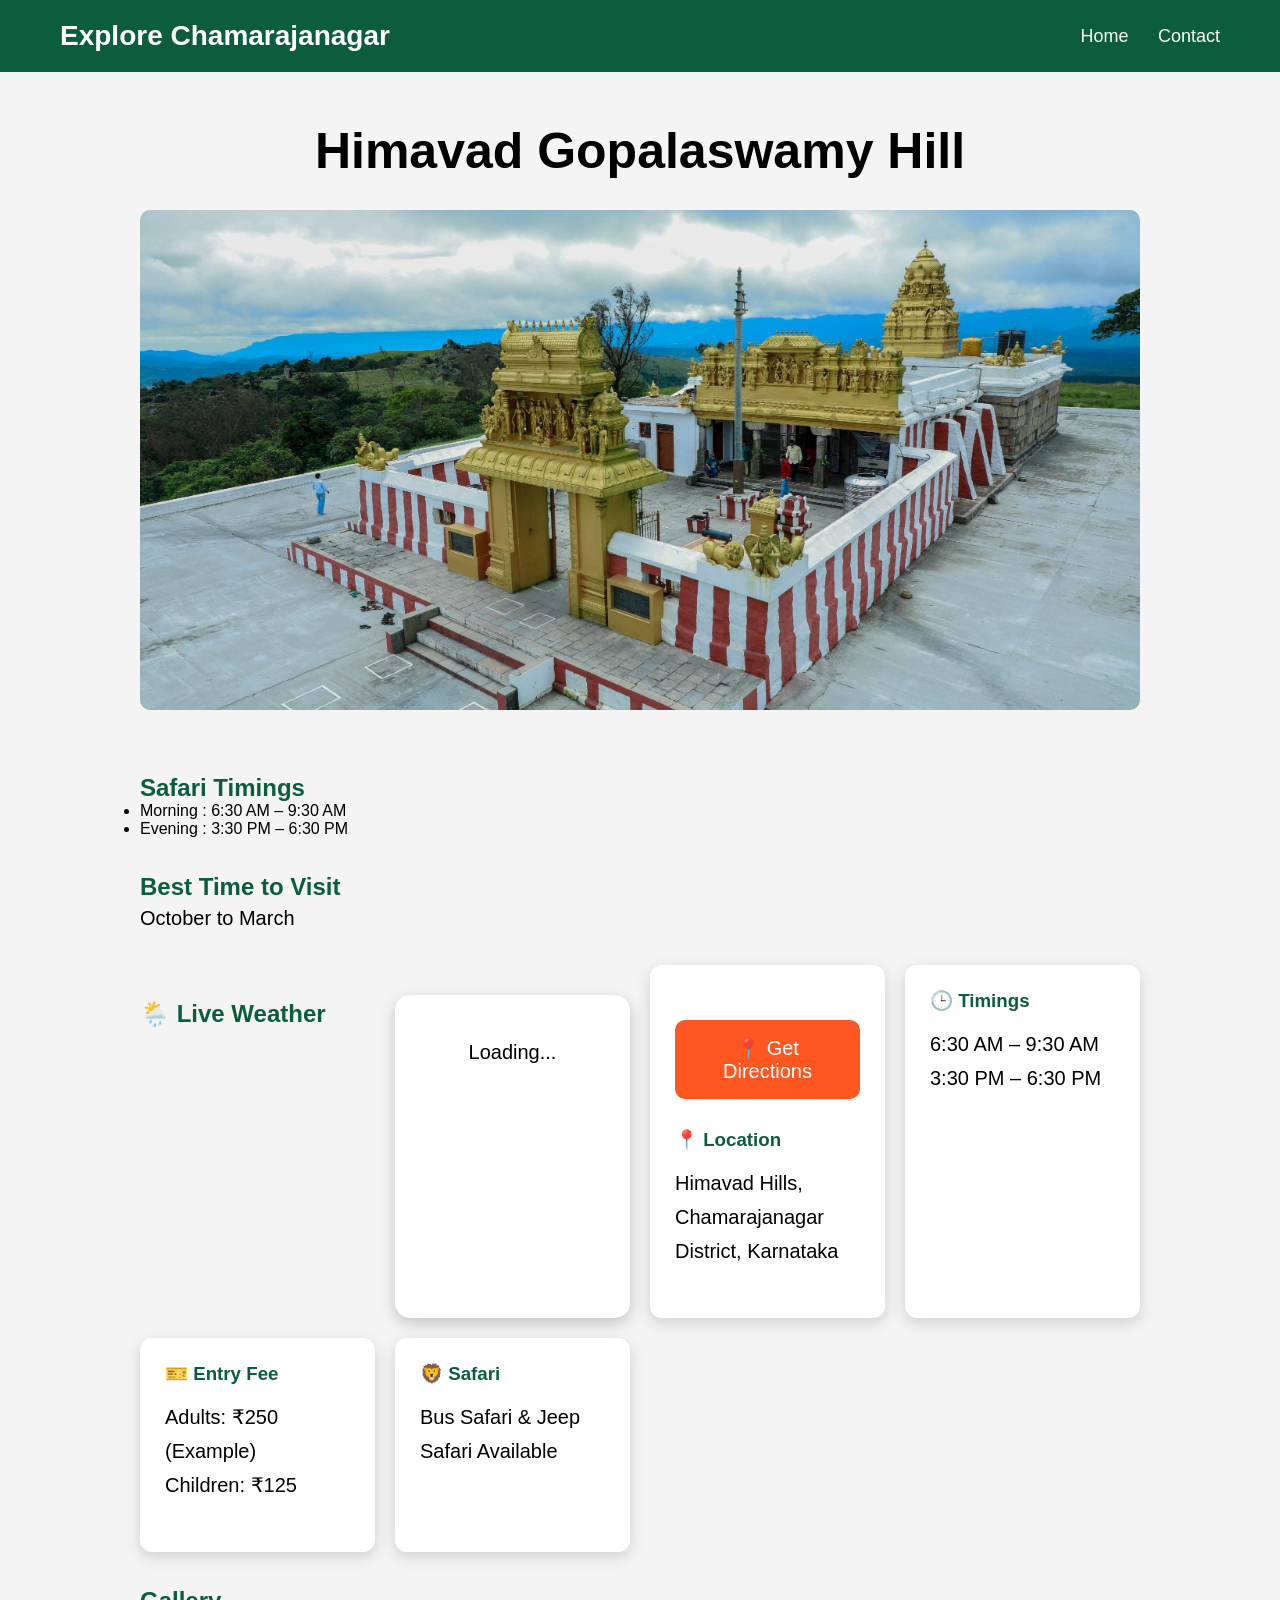
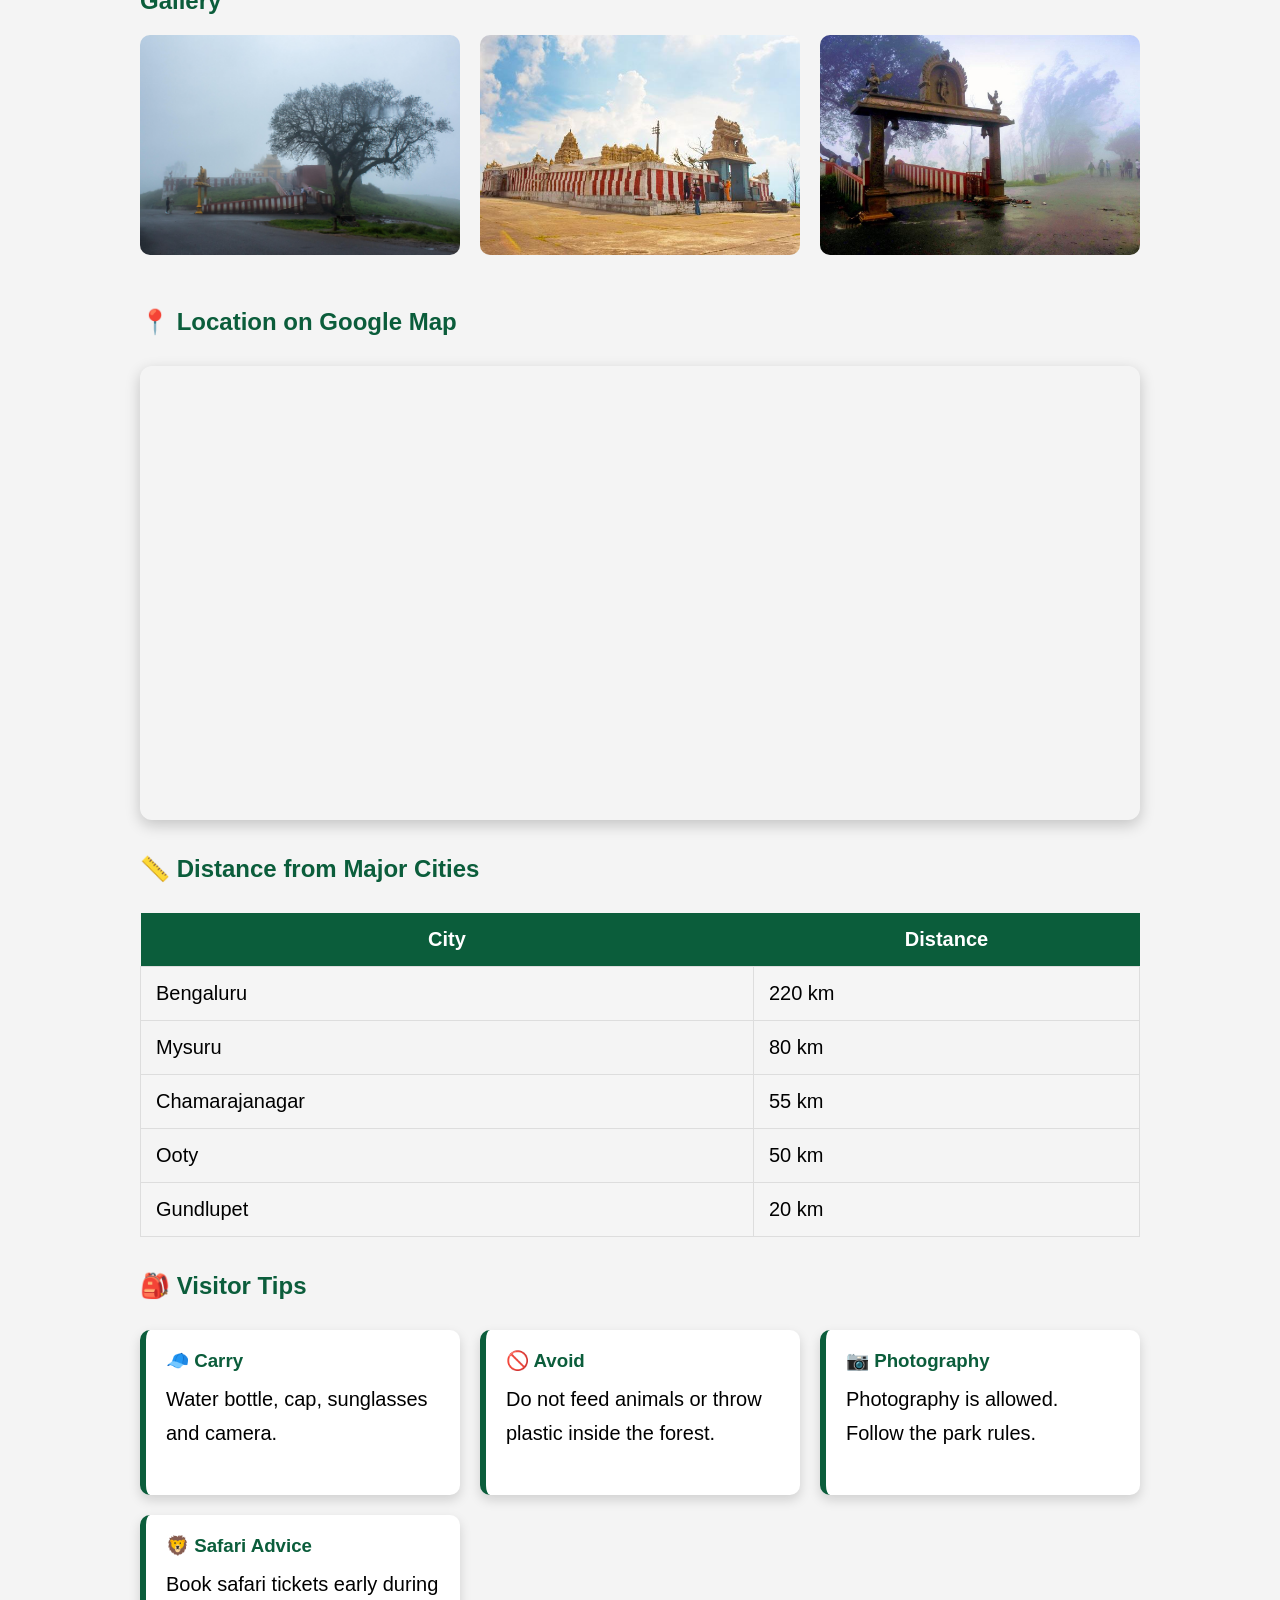
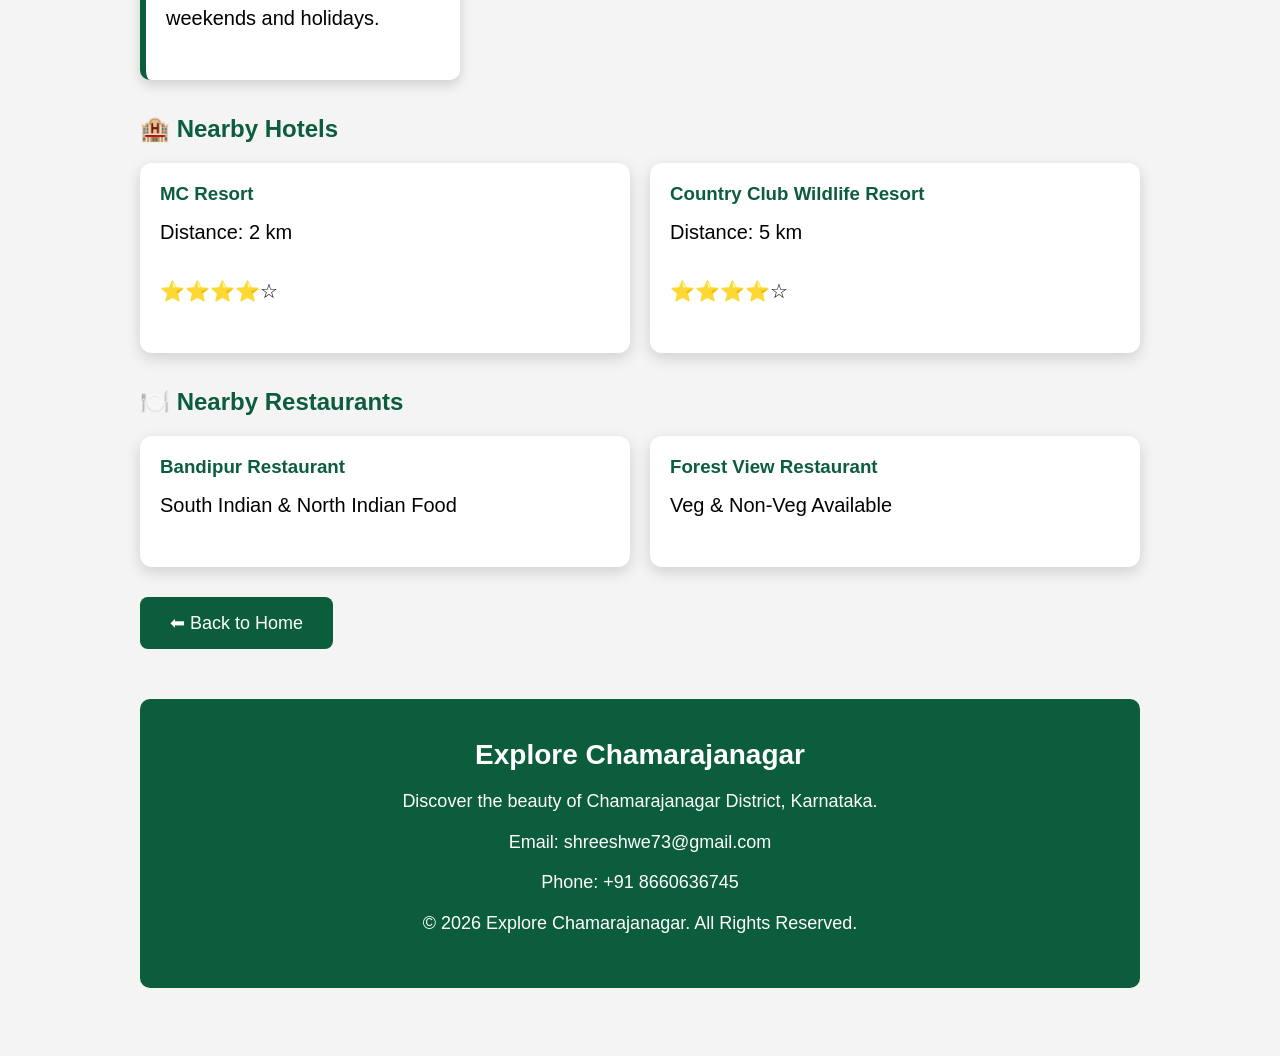
<file: himavad.html>
<!DOCTYPE html>
<html lang="en">

<head>

<meta charset="UTF-8">

<meta name="viewport" content="width=device-width, initial-scale=1.0">

<title>Bandipur National Park</title>

<link rel="stylesheet" href="style.css">

</head>

<body>

<header>

<div class="logo">

Explore Chamarajanagar

</div>

<nav>

<a href="index.html">Home</a>



<a href="#">Contact</a>

</nav>

</header>

<section class="details">

<h1>Himavad Gopalaswamy Hill</h1>

<img class="main-image" src="images/himavad.jpeg">

<p>



</p>

<h2>Safari Timings</h2>

<ul>

<li>Morning : 6:30 AM – 9:30 AM</li>

<li>Evening : 3:30 PM – 6:30 PM</li>

</ul>

<h2>Best Time to Visit</h2>

<p>October to March</p>
<section class="info">
    <h2>🌦️ Live Weather</h2>

<div class="weather-box">

<h3 id="cityName"></h3>

<p id="temperature">Loading...</p>

<p id="description"></p>

<p id="humidity"></p>

<p id="wind"></p>

</div>

<div class="box">
    <div class="direction-box">

<a href="https://www.google.com/maps/dir/?api=1&destination=Himavad+Gopalaswamy+Betta"
target="_blank">

<button class="direction-btn">

📍 Get Directions

</button>

</a>

</div>
<h3>📍 Location</h3>
<p>Himavad Hills, Chamarajanagar District, Karnataka</p>
</div>

<div class="box">
<h3>🕒 Timings</h3>
<p>6:30 AM – 9:30 AM<br>
3:30 PM – 6:30 PM</p>
</div>

<div class="box">
<h3>🎫 Entry Fee</h3>
<p>Adults: ₹250 (Example)<br>
Children: ₹125</p>
</div>

<div class="box">
<h3>🦁 Safari</h3>
<p>Bus Safari & Jeep Safari Available</p>
</div>

</section>

<h2>Gallery</h2>

<div class="gallery">

<img src="images/him1.jpeg" onclick="openImage(this.src)">
<img src="images/him2.jpeg" onclick="openImage(this.src)">

<img src="images/him3.jpeg" onclick="openImage(this.src)">

</div>

<br>
<h2>📍 Location on Google Map</h2>

<div class="map">

<iframe
src="https://www.google.com/maps?q=Himavad%20Gopalaswamy%20Betta&output=embed"
width="100%"
height="450"
style="border:0;"
allowfullscreen=""
loading="lazy">
</iframe>

</div>
<h2>📏 Distance from Major Cities</h2>

<table class="distance-table">

<tr>
<th>City</th>
<th>Distance</th>
</tr>

<tr>
<td>Bengaluru</td>
<td>220 km</td>
</tr>

<tr>
<td>Mysuru</td>
<td>80 km</td>
</tr>

<tr>
<td>Chamarajanagar</td>
<td>55 km</td>
</tr>

<tr>
<td>Ooty</td>
<td>50 km</td>
</tr>

<tr>
<td>Gundlupet</td>
<td>20 km</td>
</tr>

</table>
<h2>🎒 Visitor Tips</h2>

<div class="tips">

<div class="tip">
<h3>🧢 Carry</h3>
<p>Water bottle, cap, sunglasses and camera.</p>
</div>

<div class="tip">
<h3>🚫 Avoid</h3>
<p>Do not feed animals or throw plastic inside the forest.</p>
</div>

<div class="tip">
<h3>📷 Photography</h3>
<p>Photography is allowed. Follow the park rules.</p>
</div>

<div class="tip">
<h3>🦁 Safari Advice</h3>
<p>Book safari tickets early during weekends and holidays.</p>
</div>

</div>
<h2>🏨 Nearby Hotels</h2>

<div class="services">

<div class="service-card">
<h3>MC Resort</h3>
<p>Distance: 2 km</p>
<p>⭐⭐⭐⭐☆</p>
</div>

<div class="service-card">
<h3>Country Club Wildlife Resort</h3>
<p>Distance: 5 km</p>
<p>⭐⭐⭐⭐☆</p>
</div>

</div>


<h2>🍽️ Nearby Restaurants</h2>

<div class="services">

<div class="service-card">
<h3>Bandipur Restaurant</h3>
<p>South Indian & North Indian Food</p>
</div>

<div class="service-card">
<h3>Forest View Restaurant</h3>
<p>Veg & Non-Veg Available</p>
</div>

</div>

<a href="index.html">

<button class="back">

⬅ Back to Home

</button>

</a>
<footer class="details-footer">

<h3>Explore Chamarajanagar</h3>

<p>Discover the beauty of Chamarajanagar District, Karnataka.</p>

<p>Email: shreeshwe73@gmail.com</p>

<p>Phone: +91 8660636745

<p>© 2026 Explore Chamarajanagar. All Rights Reserved.</p>

</footer>

</section>
<div id="imageViewer" class="image-viewer" onclick="closeImage()">

<img id="fullImage">

</div>

<script>

function openImage(image){

document.getElementById("imageViewer").style.display="flex";

document.getElementById("fullImage").src=image;

}

function closeImage(){

document.getElementById("imageViewer").style.display="none";

}

</script>
<script src="weather.js"></script>

<script>

loadWeather(11.7167,76.6833,"Himavad Gopalaswamy Betta");

</script>
<script src="weather.js"></script>

<script>
loadWeather(11.7167,76.6833,"Himavad Gopalaswamy Betta");
</script>
</body>

</html>
</file>
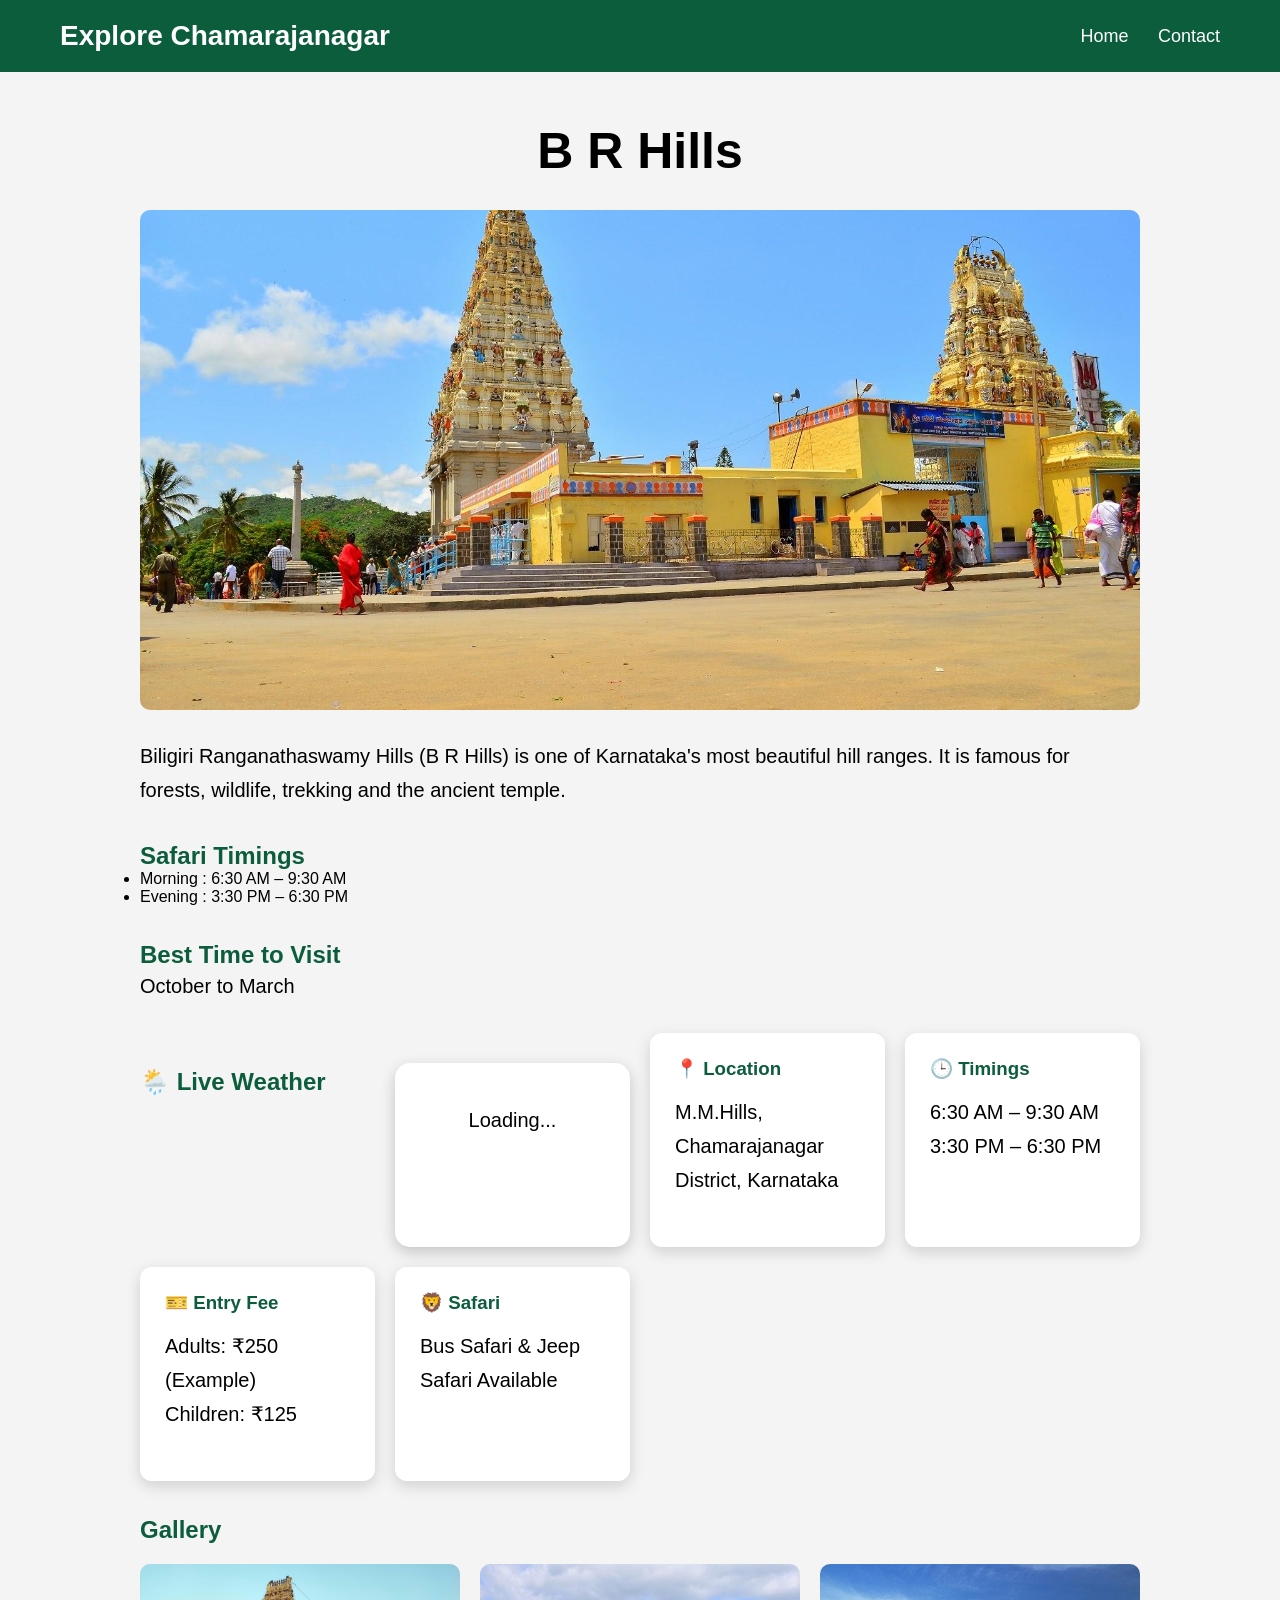
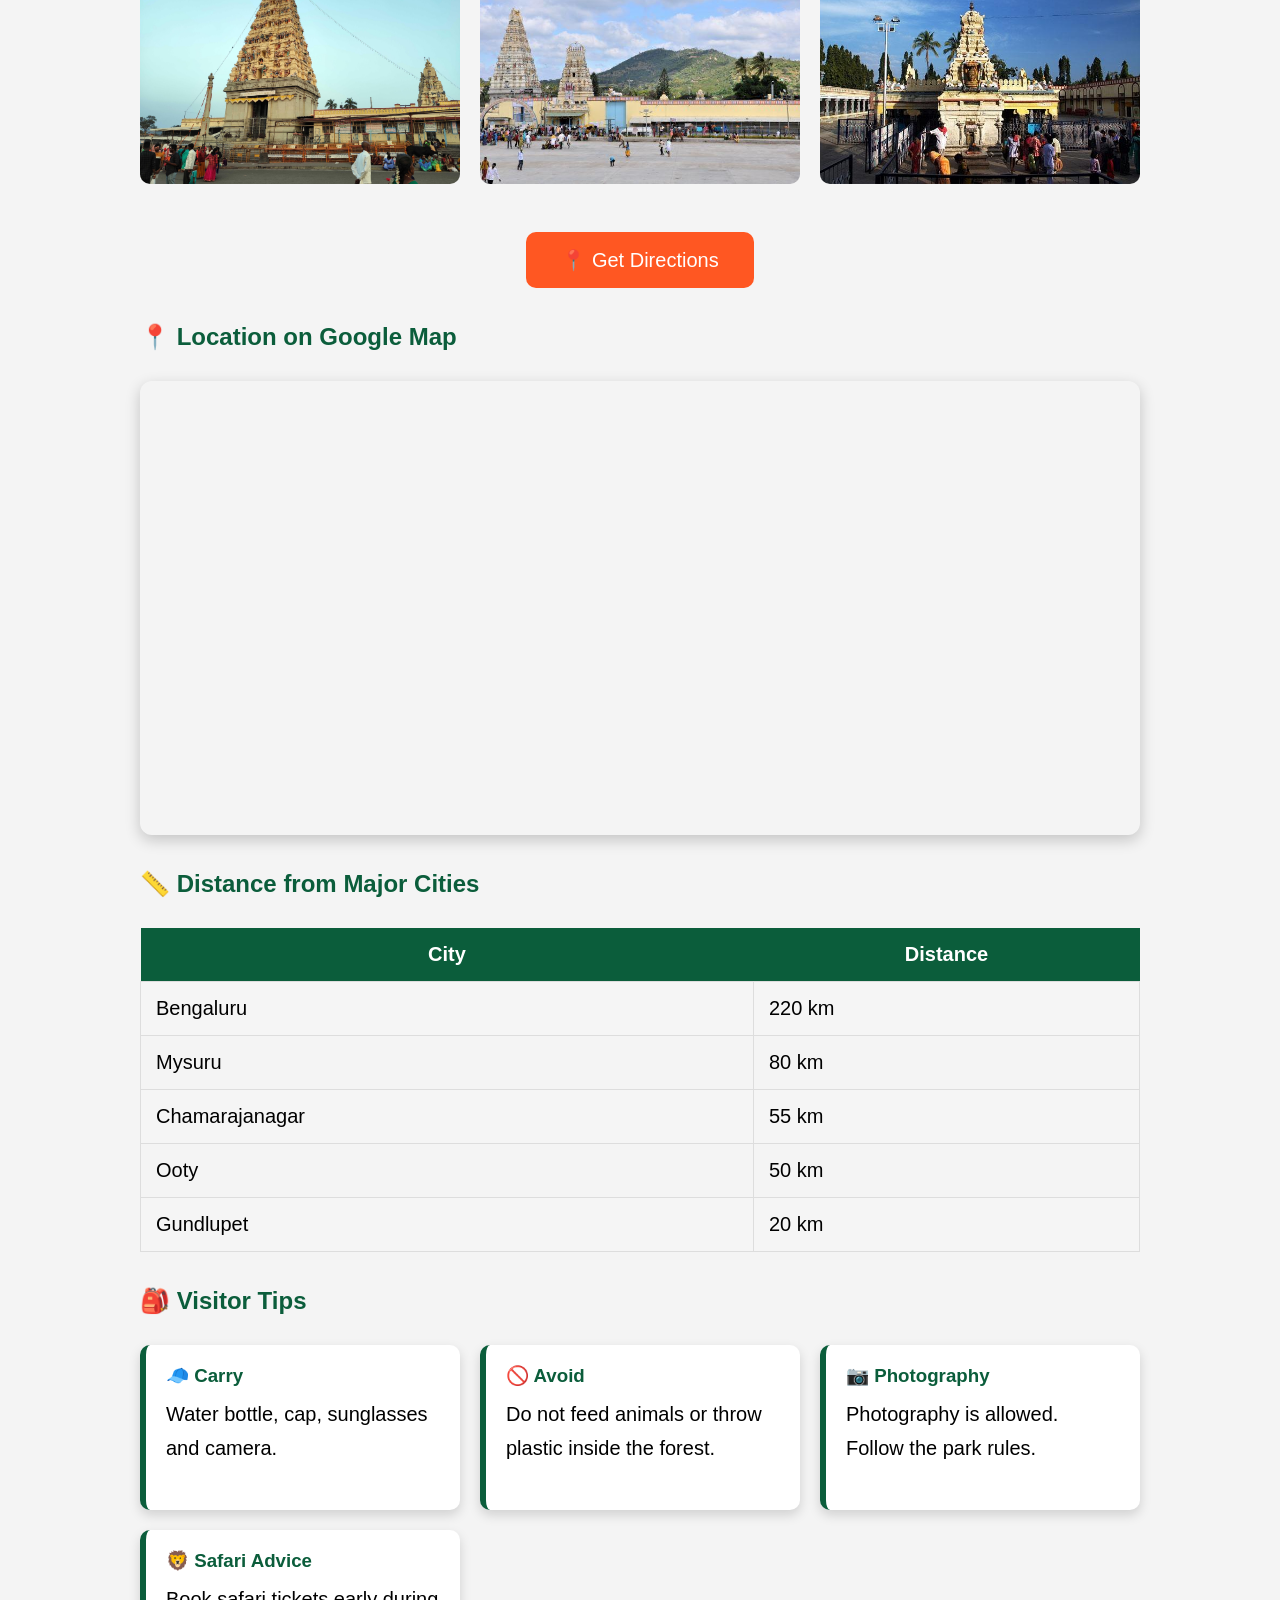
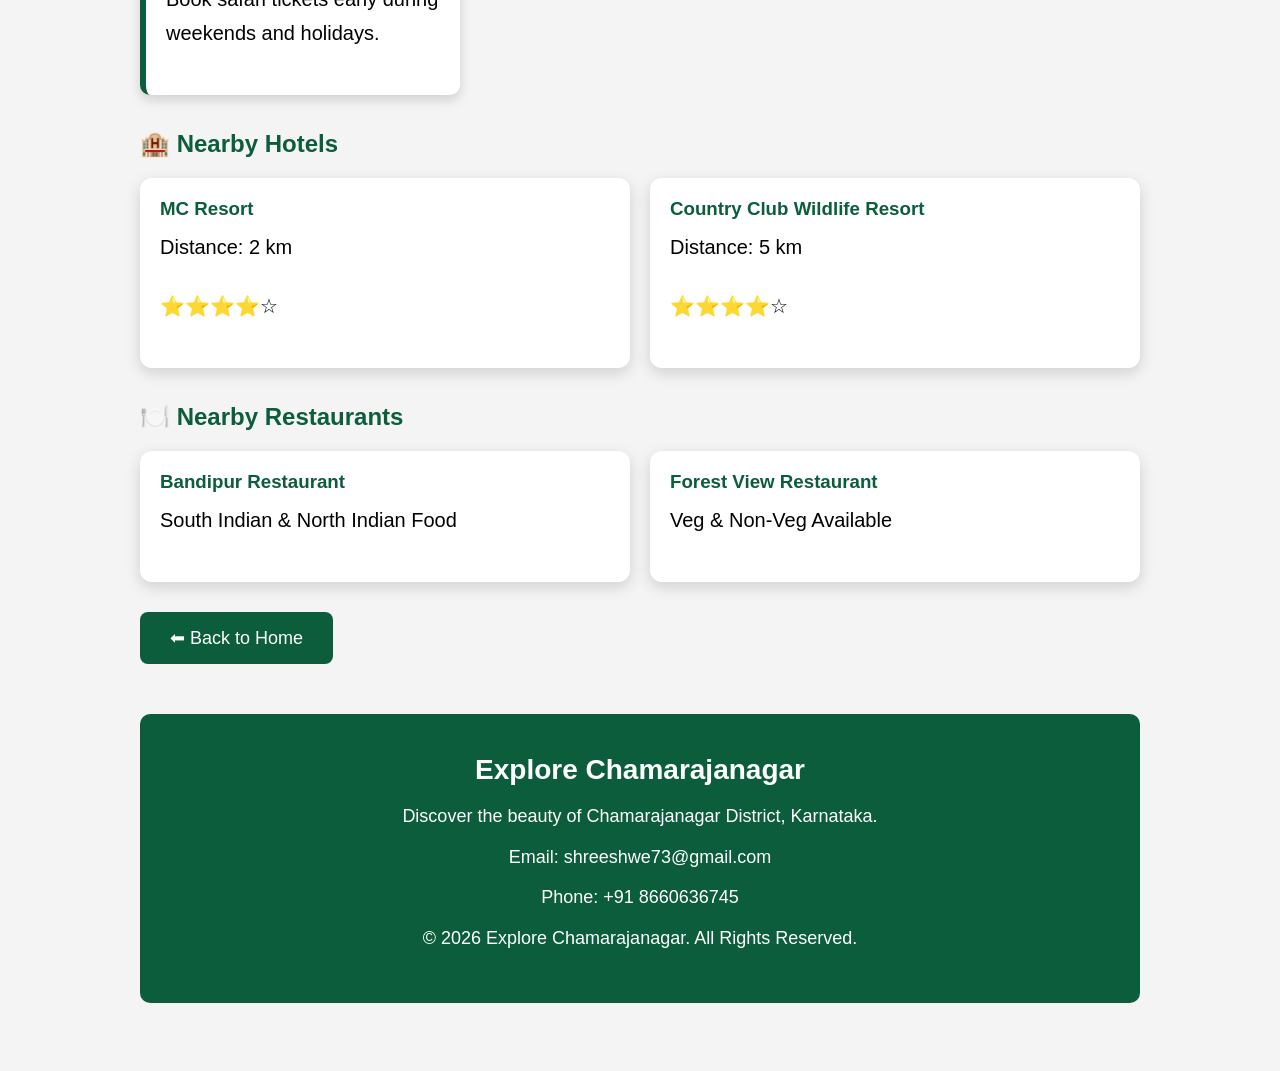
<file: mmhill.html>
<!DOCTYPE html>
<html lang="en">

<head>

<meta charset="UTF-8">

<meta name="viewport" content="width=device-width, initial-scale=1.0">

<title>Bandipur National Park</title>

<link rel="stylesheet" href="style.css">

</head>

<body>

<header>

<div class="logo">

Explore Chamarajanagar

</div>

<nav>

<a href="index.html">Home</a>



<a href="#">Contact</a>

</nav>

</header>

<section class="details">

<h1> B R Hills </h1>

<img class="main-image" src="images/mmhills.jpeg">

<p>

Biligiri Ranganathaswamy Hills (B R Hills) is one of Karnataka's most beautiful hill ranges.

It is famous for forests, wildlife, trekking and the ancient temple.

</p>

<h2>Safari Timings</h2>

<ul>

<li>Morning : 6:30 AM – 9:30 AM</li>

<li>Evening : 3:30 PM – 6:30 PM</li>

</ul>

<h2>Best Time to Visit</h2>

<p>October to March</p>
<section class="info">
    <h2>🌦️ Live Weather</h2>

<div class="weather-box">

<h3 id="cityName"></h3>

<p id="temperature">Loading...</p>

<p id="description"></p>

<p id="humidity"></p>

<p id="wind"></p>

</div>

<div class="box">
<h3>📍 Location</h3>
<p>M.M.Hills, Chamarajanagar District, Karnataka</p>
</div>

<div class="box">
<h3>🕒 Timings</h3>
<p>6:30 AM – 9:30 AM<br>
3:30 PM – 6:30 PM</p>
</div>

<div class="box">
<h3>🎫 Entry Fee</h3>
<p>Adults: ₹250 (Example)<br>
Children: ₹125</p>
</div>

<div class="box">
<h3>🦁 Safari</h3>
<p>Bus Safari & Jeep Safari Available</p>
</div>

</section>

<h2>Gallery</h2>

<div class="gallery">

<img src="images/mm1.jpeg">

<img src="images/mm2.jpeg">

<img src="images/mm3.jpeg">
</div>

<br>
<div class="direction-box">

<a href="https://www.google.com/maps/dir/?api=1&destination=Male+Mahadeshwara+Hills"
target="_blank">

<button class="direction-btn">

📍 Get Directions

</button>

</a>

</div>
<h2>📍 Location on Google Map</h2>

<div class="map">

<iframe
src="https://www.google.com/maps?q=Male%20Mahadeshwara%20Hills&output=embed"
width="100%"
height="450"
style="border:0;"
allowfullscreen=""
loading="lazy">
</iframe>

</div>
<h2>📏 Distance from Major Cities</h2>

<table class="distance-table">

<tr>
<th>City</th>
<th>Distance</th>
</tr>

<tr>
<td>Bengaluru</td>
<td>220 km</td>
</tr>

<tr>
<td>Mysuru</td>
<td>80 km</td>
</tr>

<tr>
<td>Chamarajanagar</td>
<td>55 km</td>
</tr>

<tr>
<td>Ooty</td>
<td>50 km</td>
</tr>

<tr>
<td>Gundlupet</td>
<td>20 km</td>
</tr>

</table>
<h2>🎒 Visitor Tips</h2>

<div class="tips">

<div class="tip">
<h3>🧢 Carry</h3>
<p>Water bottle, cap, sunglasses and camera.</p>
</div>

<div class="tip">
<h3>🚫 Avoid</h3>
<p>Do not feed animals or throw plastic inside the forest.</p>
</div>

<div class="tip">
<h3>📷 Photography</h3>
<p>Photography is allowed. Follow the park rules.</p>
</div>

<div class="tip">
<h3>🦁 Safari Advice</h3>
<p>Book safari tickets early during weekends and holidays.</p>
</div>

</div>
<h2>🏨 Nearby Hotels</h2>

<div class="services">

<div class="service-card">
<h3>MC Resort</h3>
<p>Distance: 2 km</p>
<p>⭐⭐⭐⭐☆</p>
</div>

<div class="service-card">
<h3>Country Club Wildlife Resort</h3>
<p>Distance: 5 km</p>
<p>⭐⭐⭐⭐☆</p>
</div>

</div>


<h2>🍽️ Nearby Restaurants</h2>

<div class="services">

<div class="service-card">
<h3>Bandipur Restaurant</h3>
<p>South Indian & North Indian Food</p>
</div>

<div class="service-card">
<h3>Forest View Restaurant</h3>
<p>Veg & Non-Veg Available</p>
</div>

</div>

<a href="index.html">

<button class="back">

⬅ Back to Home

</button>

</a>
<footer class="details-footer">

<h3>Explore Chamarajanagar</h3>

<p>Discover the beauty of Chamarajanagar District, Karnataka.</p>

<p>Email: shreeshwe73@gmail.com</p>

<p>Phone: +91 8660636745

<p>© 2026 Explore Chamarajanagar. All Rights Reserved.</p>

</footer>

</section>
<div id="imageViewer" class="image-viewer" onclick="closeImage()">

<img id="fullImage">

</div>

<script>

function openImage(image){

document.getElementById("imageViewer").style.display="flex";

document.getElementById("fullImage").src=image;

}

function closeImage(){

document.getElementById("imageViewer").style.display="none";

}

</script>
<script src="weather.js"></script>

<script>

loadWeather(12.0735,77.5657,"Male Mahadeshwara Hills");

</script>
<script src="weather.js"></script>

<script>
loadWeather(12.0735,77.5657,"Male Mahadeshwara Hills");
</script>

</body>

</html>
</file>
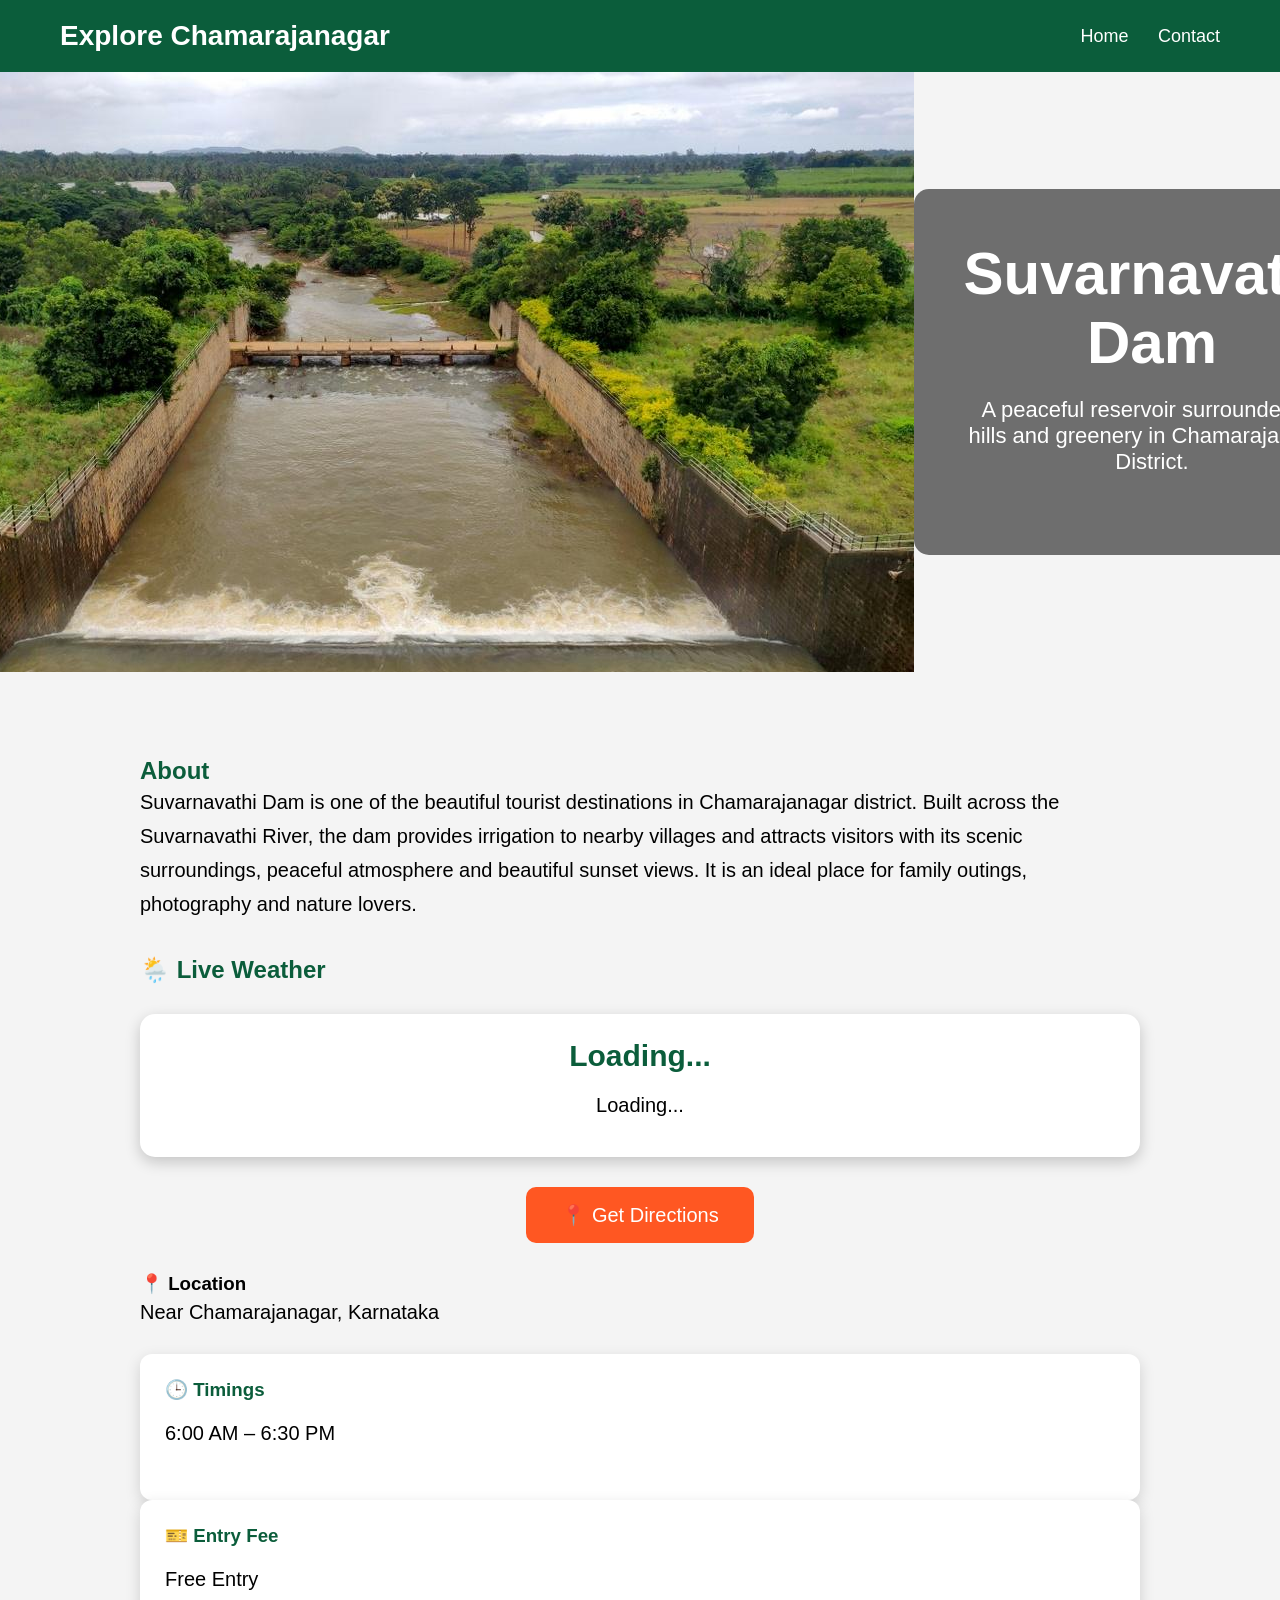
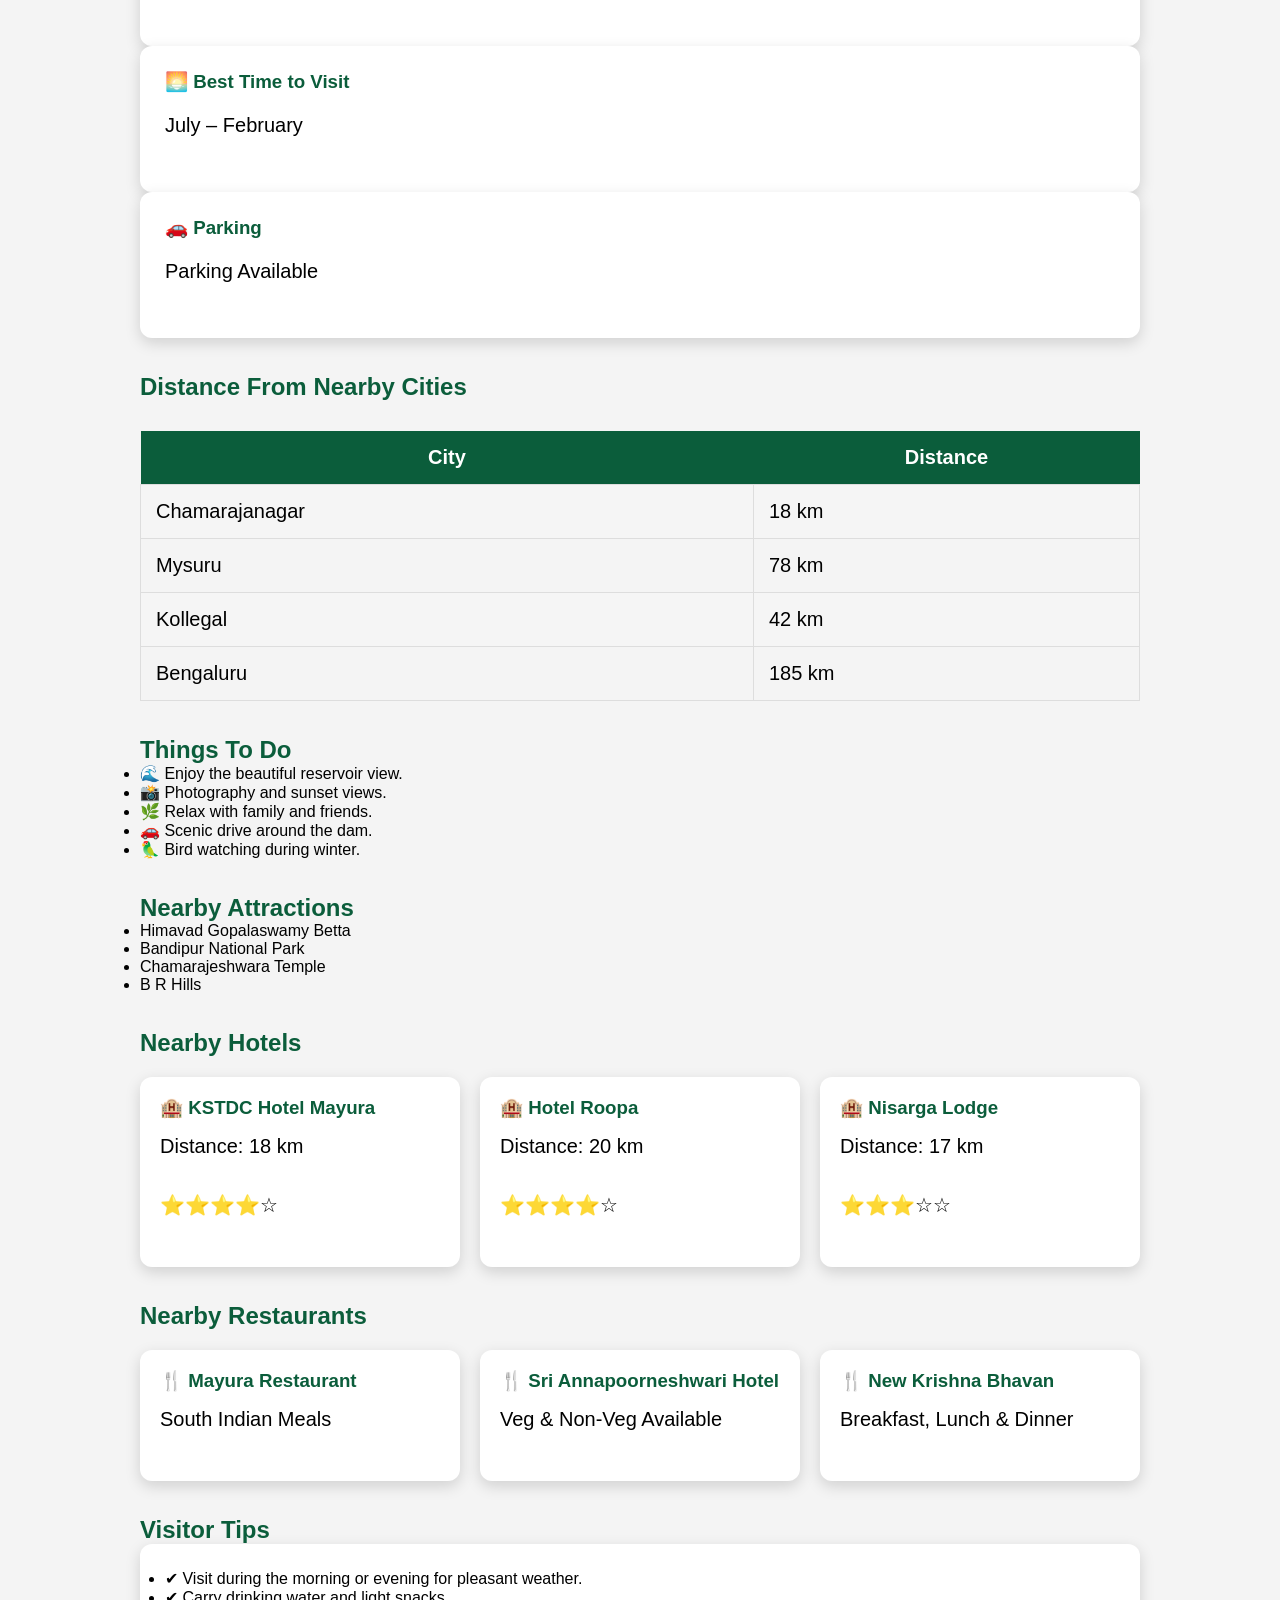
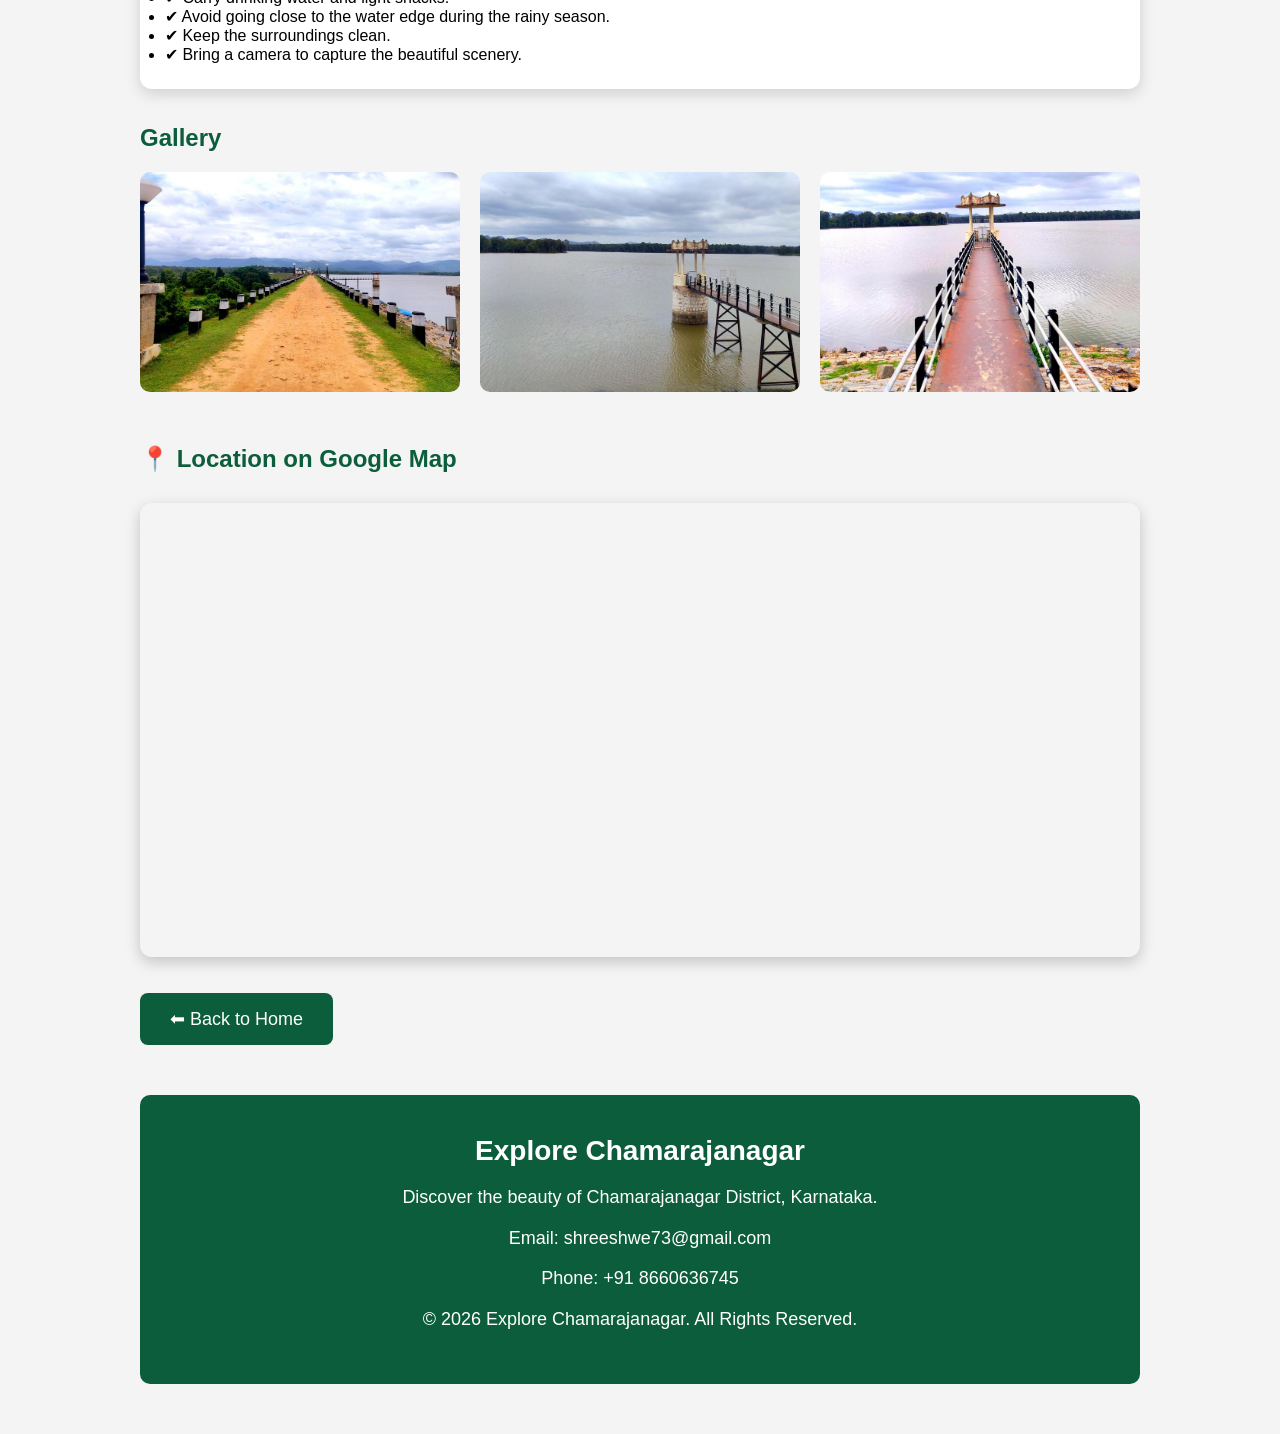
<file: suvarnavathi.html>
<!DOCTYPE html>

<html lang="en">

<head>

<meta charset="UTF-8">

<meta name="viewport" content="width=device-width, initial-scale=1.0">

<title>Suvarnavathi Dam</title>

<link rel="stylesheet" href="style.css">

</head>

<body>

<header>

<div class="logo">

Explore Chamarajanagar

</div>

<nav>

<a href="index.html">Home</a>



<a href="#">Contact</a>

</nav>

</header>

<section class="hero">

<img src="images/suvarnavathi.jpeg" class="place-banner">

<div class="overlay">

<h1>Suvarnavathi Dam</h1>

<p>

A peaceful reservoir surrounded by hills and greenery in Chamarajanagar District.

</p>

</div>

</section>

<section class="details">

<h2>About</h2>

<p>

Suvarnavathi Dam is one of the beautiful tourist destinations in Chamarajanagar district. Built across the Suvarnavathi River, the dam provides irrigation to nearby villages and attracts visitors with its scenic surroundings, peaceful atmosphere and beautiful sunset views. It is an ideal place for family outings, photography and nature lovers.

</p>

<h2>🌦️ Live Weather</h2>

<div class="weather-box">

<h3 id="cityName">Loading...</h3>

<p id="temperature">Loading...</p>

<p id="description"></p>

<p id="humidity"></p>

<p id="wind"></p>

</div>

<div class="direction-box">

<a href="https://www.google.com/maps/dir/?api=1&destination=Suvarnavathi+Dam"

target="_blank">

<button class="direction-btn">

📍 Get Directions

</button>

</a>

</div>

<h3>📍 Location</h3>

<p>

Near Chamarajanagar, Karnataka

</p>
  <div class="box">

<h3>🕒 Timings</h3>

<p>

6:00 AM – 6:30 PM

</p>

</div>

<div class="box">

<h3>🎫 Entry Fee</h3>

<p>

Free Entry

</p>

</div>

<div class="box">

<h3>🌅 Best Time to Visit</h3>

<p>

July – February

</p>

</div>

<div class="box">

<h3>🚗 Parking</h3>

<p>

Parking Available

</p>

</div>

<h2>Distance From Nearby Cities</h2>

<table class="distance-table">

<tr>

<th>City</th>

<th>Distance</th>

</tr>

<tr>

<td>Chamarajanagar</td>

<td>18 km</td>

</tr>

<tr>

<td>Mysuru</td>

<td>78 km</td>

</tr>

<tr>

<td>Kollegal</td>

<td>42 km</td>

</tr>

<tr>

<td>Bengaluru</td>

<td>185 km</td>

</tr>

</table>

<h2>Things To Do</h2>

<ul>

<li>🌊 Enjoy the beautiful reservoir view.</li>

<li>📸 Photography and sunset views.</li>

<li>🌿 Relax with family and friends.</li>

<li>🚗 Scenic drive around the dam.</li>

<li>🦜 Bird watching during winter.</li>

</ul>

<h2>Nearby Attractions</h2>

<ul>

<li>Himavad Gopalaswamy Betta</li>

<li>Bandipur National Park</li>

<li>Chamarajeshwara Temple</li>

<li>B R Hills</li>

</ul>
  <h2>Nearby Hotels</h2>

<div class="services">

<div class="service-card">

<h3>🏨 KSTDC Hotel Mayura</h3>

<p>Distance: 18 km</p>

<p>⭐⭐⭐⭐☆</p>

</div>

<div class="service-card">

<h3>🏨 Hotel Roopa</h3>

<p>Distance: 20 km</p>

<p>⭐⭐⭐⭐☆</p>

</div>

<div class="service-card">

<h3>🏨 Nisarga Lodge</h3>

<p>Distance: 17 km</p>

<p>⭐⭐⭐☆☆</p>

</div>

</div>

<h2>Nearby Restaurants</h2>

<div class="services">

<div class="service-card">

<h3>🍴 Mayura Restaurant</h3>

<p>South Indian Meals</p>

</div>

<div class="service-card">

<h3>🍴 Sri Annapoorneshwari Hotel</h3>

<p>Veg & Non-Veg Available</p>

</div>

<div class="service-card">

<h3>🍴 New Krishna Bhavan</h3>

<p>Breakfast, Lunch & Dinner</p>

</div>

</div>

<h2>Visitor Tips</h2>

<div class="box">

<ul>

<li>✔ Visit during the morning or evening for pleasant weather.</li>

<li>✔ Carry drinking water and light snacks.</li>

<li>✔ Avoid going close to the water edge during the rainy season.</li>

<li>✔ Keep the surroundings clean.</li>

<li>✔ Bring a camera to capture the beautiful scenery.</li>

</ul>

</div>

<h2>Gallery</h2>

<div class="gallery">

<img src="images/suvarna1.jpeg" onclick="openImage(this.src)">

<img src="images/suvarna2.jpeg" onclick="openImage(this.src)">

<img src="images/suvarna3.jpeg" onclick="openImage(this.src)">

</div>
  <br>

<h2>📍 Location on Google Map</h2>

<div class="map">

<iframe

src="https://www.google.com/maps?q=Suvarnavathi%20Dam&output=embed"

width="100%"

height="450"

style="border:0;"

allowfullscreen=""

loading="lazy">

</iframe>

</div>

<div id="imageViewer" class="image-viewer" onclick="closeImage()">

<img id="fullImage">

</div>

<br>

<a href="index.html">

<button class="back">

⬅ Back to Home

</button>

</a>

<footer class="details-footer">

<h3>Explore Chamarajanagar</h3>

<p>

Discover the beauty of Chamarajanagar District, Karnataka.

</p>

<p>

Email: shreeshwe73@gmail.com

</p>

<p>

Phone: +91 8660636745

</p>

<p>

© 2026 Explore Chamarajanagar. All Rights Reserved.

</p>

</footer>

</section>
  <script>

function openImage(image){

document.getElementById("imageViewer").style.display="flex";

document.getElementById("fullImage").src=image;

}

function closeImage(){

document.getElementById("imageViewer").style.display="none";

}

</script>

<script src="weather.js"></script>

<script>

loadWeather(

11.9146,

76.9017,

"Suvarnavathi Dam"

);

</script>
  </body>

</html>
</file>
<file: style.css>
*{
margin:0;
padding:0;
box-sizing:border-box;
font-family:Arial,sans-serif;
}

body{
background:#f4f4f4;
}

header{
display:flex;
justify-content:space-between;
align-items:center;
padding:20px 60px;
background:#0b5d3b;
color:white;
}

.logo{
font-size:28px;
font-weight:bold;
}

nav a{
color:white;
text-decoration:none;
margin-left:25px;
font-size:18px;
}

nav a:hover{
color:yellow;
}

.hero{

position:relative;

height:600px;

display:flex;

justify-content:center;

align-items:center;

overflow:hidden;

}

.overlay{

position:relative;

z-index:2;

background:rgba(0,0,0,.55);

padding:50px;

border-radius:15px;

text-align:center;

color:white;

max-width:700px;

width:90%;

}

.overlay h1{

font-size:60px;

margin-bottom:20px;

}

.overlay p{

font-size:22px;

margin-bottom:30px;

}

.overlay input{

width:320px;

padding:15px;

border:none;

border-radius:8px;

}

.overlay button{

padding:15px 25px;

background:orange;

color:white;

border:none;

border-radius:8px;

cursor:pointer;

margin-left:10px;

}

.places{

padding:60px;

}

.places h2{

text-align:center;

font-size:40px;

margin-bottom:40px;

}

.cards{

display:grid;

grid-template-columns:repeat(auto-fit,minmax(270px,1fr));

gap:30px;

}

.card{

background:white;

border-radius:12px;

overflow:hidden;

box-shadow:0 5px 15px rgba(0,0,0,.2);

transition:.3s;

}

.card:hover{

transform:translateY(-8px);

}

.card img{

width:100%;

height:220px;

object-fit:cover;

}

.card h3{

padding:15px;

}

.card p{

padding:0 15px 15px;

}

.card button{

width:90%;

margin:15px;

padding:12px;

background:#0b5d3b;

color:white;

border:none;

border-radius:8px;

cursor:pointer;

}

footer{

background:#0b5d3b;

color:white;

text-align:center;

padding:20px;

margin-top:50px;

}
.details{

padding:50px;

max-width:1100px;

margin:auto;

}

.details h1{

text-align:center;

font-size:50px;

margin-bottom:30px;

}

.main-image{

width:100%;

height:500px;

object-fit:cover;

border-radius:10px;

margin-bottom:25px;

}

.details p{

font-size:20px;

line-height:1.7;

margin-bottom:25px;

}

.details h2{

margin-top:35px;

color:#0b5d3b;

}

.gallery{

display:flex;

gap:20px;

margin-top:20px;

flex-wrap:wrap;

}

.gallery img{

width:320px;

height:220px;

object-fit:cover;

border-radius:10px;

transition:.3s;

}

.gallery img:hover{

transform:scale(1.05);

}

.back{

padding:15px 30px;

background:#0b5d3b;

color:white;

border:none;

border-radius:8px;

cursor:pointer;

font-size:18px;

}
.info{

display:grid;

grid-template-columns:repeat(auto-fit,minmax(230px,1fr));

gap:20px;

margin-top:30px;

}

.box{

background:white;

padding:25px;

border-radius:12px;

box-shadow:0 5px 15px rgba(0,0,0,.15);

transition:.3s;

}

.box:hover{

transform:translateY(-8px);

}

.box h3{

color:#0b5d3b;

margin-bottom:15px;

}
.map{

margin-top:30px;

border-radius:12px;

overflow:hidden;

box-shadow:0 5px 15px rgba(0,0,0,.2);

}
.distance-table{

width:100%;

margin-top:30px;

border-collapse:collapse;

font-size:20px;

}

.distance-table th{

background:#0b5d3b;

color:white;

padding:15px;

}

.distance-table td{

padding:15px;

border:1px solid #ddd;

}

.distance-table tr:nth-child(even){

background:#f5f5f5;

}

.distance-table tr:hover{

background:#d9f5dd;

}
.tips{

display:grid;

grid-template-columns:repeat(auto-fit,minmax(250px,1fr));

gap:20px;

margin-top:30px;

}

.tip{

background:#ffffff;

padding:20px;

border-left:6px solid #0b5d3b;

border-radius:10px;

box-shadow:0 5px 12px rgba(0,0,0,.15);

transition:.3s;

}

.tip:hover{

transform:translateY(-5px);

}

.tip h3{

margin-bottom:10px;

color:#0b5d3b;

}
.services{

display:grid;

grid-template-columns:repeat(auto-fit,minmax(260px,1fr));

gap:20px;

margin-top:20px;

margin-bottom:30px;

}

.service-card{

background:white;

padding:20px;

border-radius:12px;

box-shadow:0 5px 15px rgba(0,0,0,.15);

transition:.3s;

}

.service-card:hover{

transform:scale(1.03);

}

.service-card h3{

color:#0b5d3b;

margin-bottom:10px;

}
.details-footer{

margin-top:50px;

background:#0b5d3b;

color:white;

padding:40px;

text-align:center;

border-radius:10px;

}

.details-footer h3{

font-size:28px;

margin-bottom:15px;

}

.details-footer p{

margin:10px 0;

font-size:18px;

}
.slider{

position:absolute;

top:0;

left:0;

width:100%;

height:100%;

z-index:1;

overflow:hidden;

}

.slide{

position:absolute;

top:0;

left:0;

width:100%;

height:100%;

object-fit:cover;

opacity:0;

transition:opacity 1s ease-in-out;

}

.slide.active{

opacity:1;

}
.stats{

padding:70px 20px;

background:#ffffff;

text-align:center;

}

.stats h2{

font-size:40px;

margin-bottom:40px;

color:#0b5d3b;

}

.stats-container{

display:grid;

grid-template-columns:repeat(auto-fit,minmax(220px,1fr));

gap:25px;

max-width:1200px;

margin:auto;

}

.stat-box{

background:#0b5d3b;

color:white;

padding:35px;

border-radius:15px;

transition:.3s;

box-shadow:0 8px 20px rgba(0,0,0,.15);

}

.stat-box:hover{

transform:translateY(-8px);

}

.stat-box h3{

font-size:42px;

margin-bottom:15px;

}

.stat-box p{

font-size:18px;

}
.activities{

padding:70px 20px;

background:#f4f4f4;

text-align:center;

}

.activities h2{

font-size:40px;

color:#0b5d3b;

margin-bottom:40px;

}

.activity-container{

display:grid;

grid-template-columns:repeat(auto-fit,minmax(250px,1fr));

gap:25px;

max-width:1200px;

margin:auto;

}

.activity-card{

background:white;

padding:30px;

border-radius:15px;

box-shadow:0 8px 20px rgba(0,0,0,.15);

transition:.3s;

}

.activity-card:hover{

transform:translateY(-10px);

}

.activity-card h1{

font-size:50px;

margin-bottom:15px;

}

.activity-card h3{

color:#0b5d3b;

margin-bottom:15px;

}

.activity-card p{

font-size:17px;

line-height:1.6;

}
.weather-box{

background:white;

padding:25px;

margin-top:30px;

border-radius:15px;

box-shadow:0 5px 15px rgba(0,0,0,.2);

text-align:center;

}

.weather-box h3{

font-size:30px;

color:#0b5d3b;

margin-bottom:15px;

}

.weather-box p{

font-size:20px;

margin:10px 0;

}
.direction-box{

text-align:center;

margin:30px 0;

}

.direction-btn{

background:#ff5722;

color:white;

padding:16px 35px;

font-size:20px;

border:none;

border-radius:10px;

cursor:pointer;

transition:.3s;

}

.direction-btn:hover{

background:#e64a19;

transform:scale(1.05);

}
.review-form{

display:flex;

flex-direction:column;

gap:15px;

margin-top:30px;

}

.review-form input,
.review-form select,
.review-form textarea{

padding:15px;

font-size:17px;

border:1px solid #ccc;

border-radius:8px;

}

.review-form textarea{

height:120px;

resize:none;

}

.review-form button{

background:#0b5d3b;

color:white;

padding:15px;

border:none;

border-radius:8px;

cursor:pointer;

}

#reviewList{

margin-top:30px;

}

.review{

background:white;

padding:20px;

margin-bottom:15px;

border-left:5px solid #0b5d3b;

border-radius:10px;

box-shadow:0 5px 10px rgba(0,0,0,.1);

}
/* ========================= */
/* Mobile Responsive Design  */
/* ========================= */

@media screen and (max-width:768px){

header{

flex-direction:column;

padding:15px;

text-align:center;

}

.logo{

font-size:24px;

margin-bottom:15px;

}

nav{

display:flex;

flex-direction:column;

gap:12px;

}

nav a{

margin:0;

font-size:18px;

}

.hero{

height:70vh;

}

.overlay{

width:90%;

padding:25px;

}

.overlay h1{

font-size:32px;

}

.overlay p{

font-size:18px;

}

.overlay input{

width:100%;

margin-bottom:15px;

}

.overlay button{

width:100%;

margin-left:0;

}

.places{

padding:30px 15px;

}

.places h2{

font-size:30px;

}

.cards{

grid-template-columns:1fr;

}

.card img{

height:220px;

}

.details{

padding:20px;

}

.details h1{

font-size:32px;

}

.main-image{

height:250px;

}

.gallery{

justify-content:center;

}

.gallery img{

width:100%;

height:220px;

}

.info{

grid-template-columns:1fr;

}

.tips{

grid-template-columns:1fr;

}

.services{

grid-template-columns:1fr;

}

.distance-table{

font-size:15px;

display:block;

overflow-x:auto;

}

.weather-box{

padding:18px;

}

.direction-btn{

width:100%;

font-size:18px;

}

.back{

width:100%;

}

.details-footer{

padding:25px;

}

}
</file>
